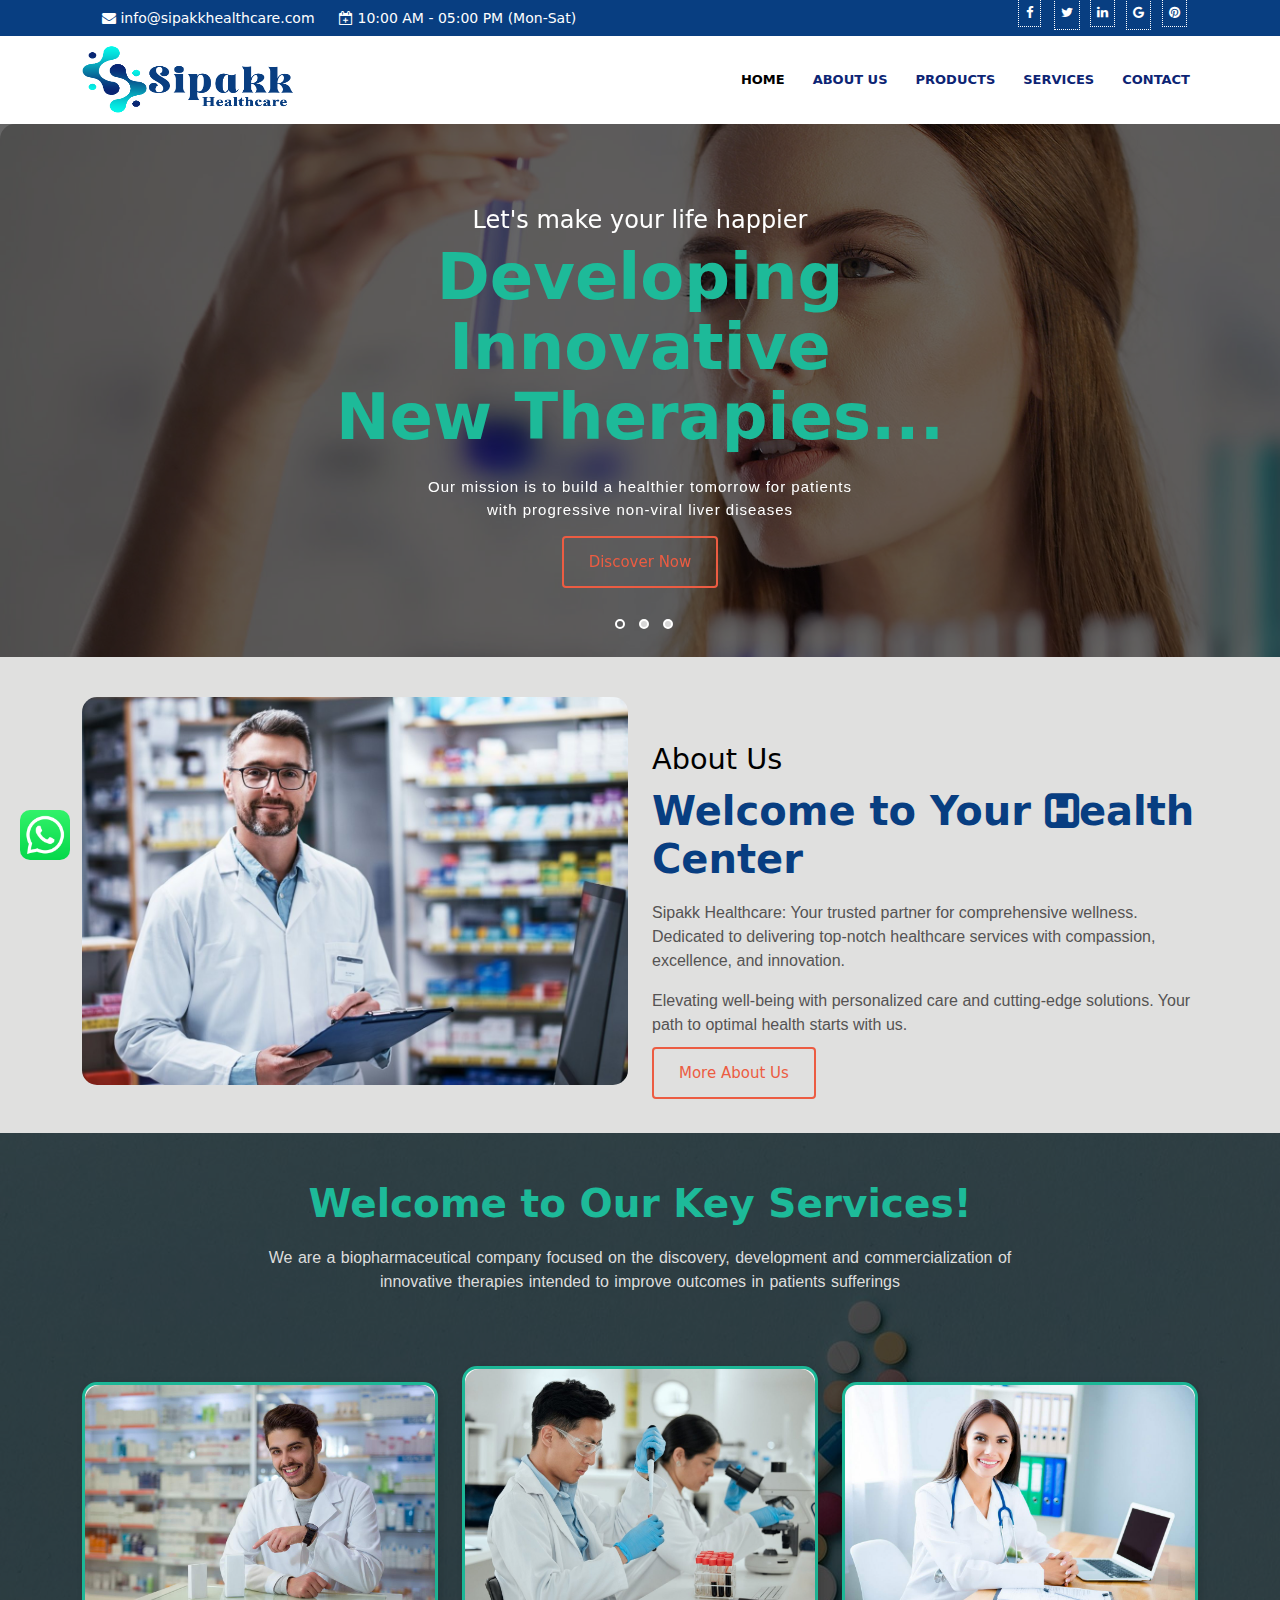
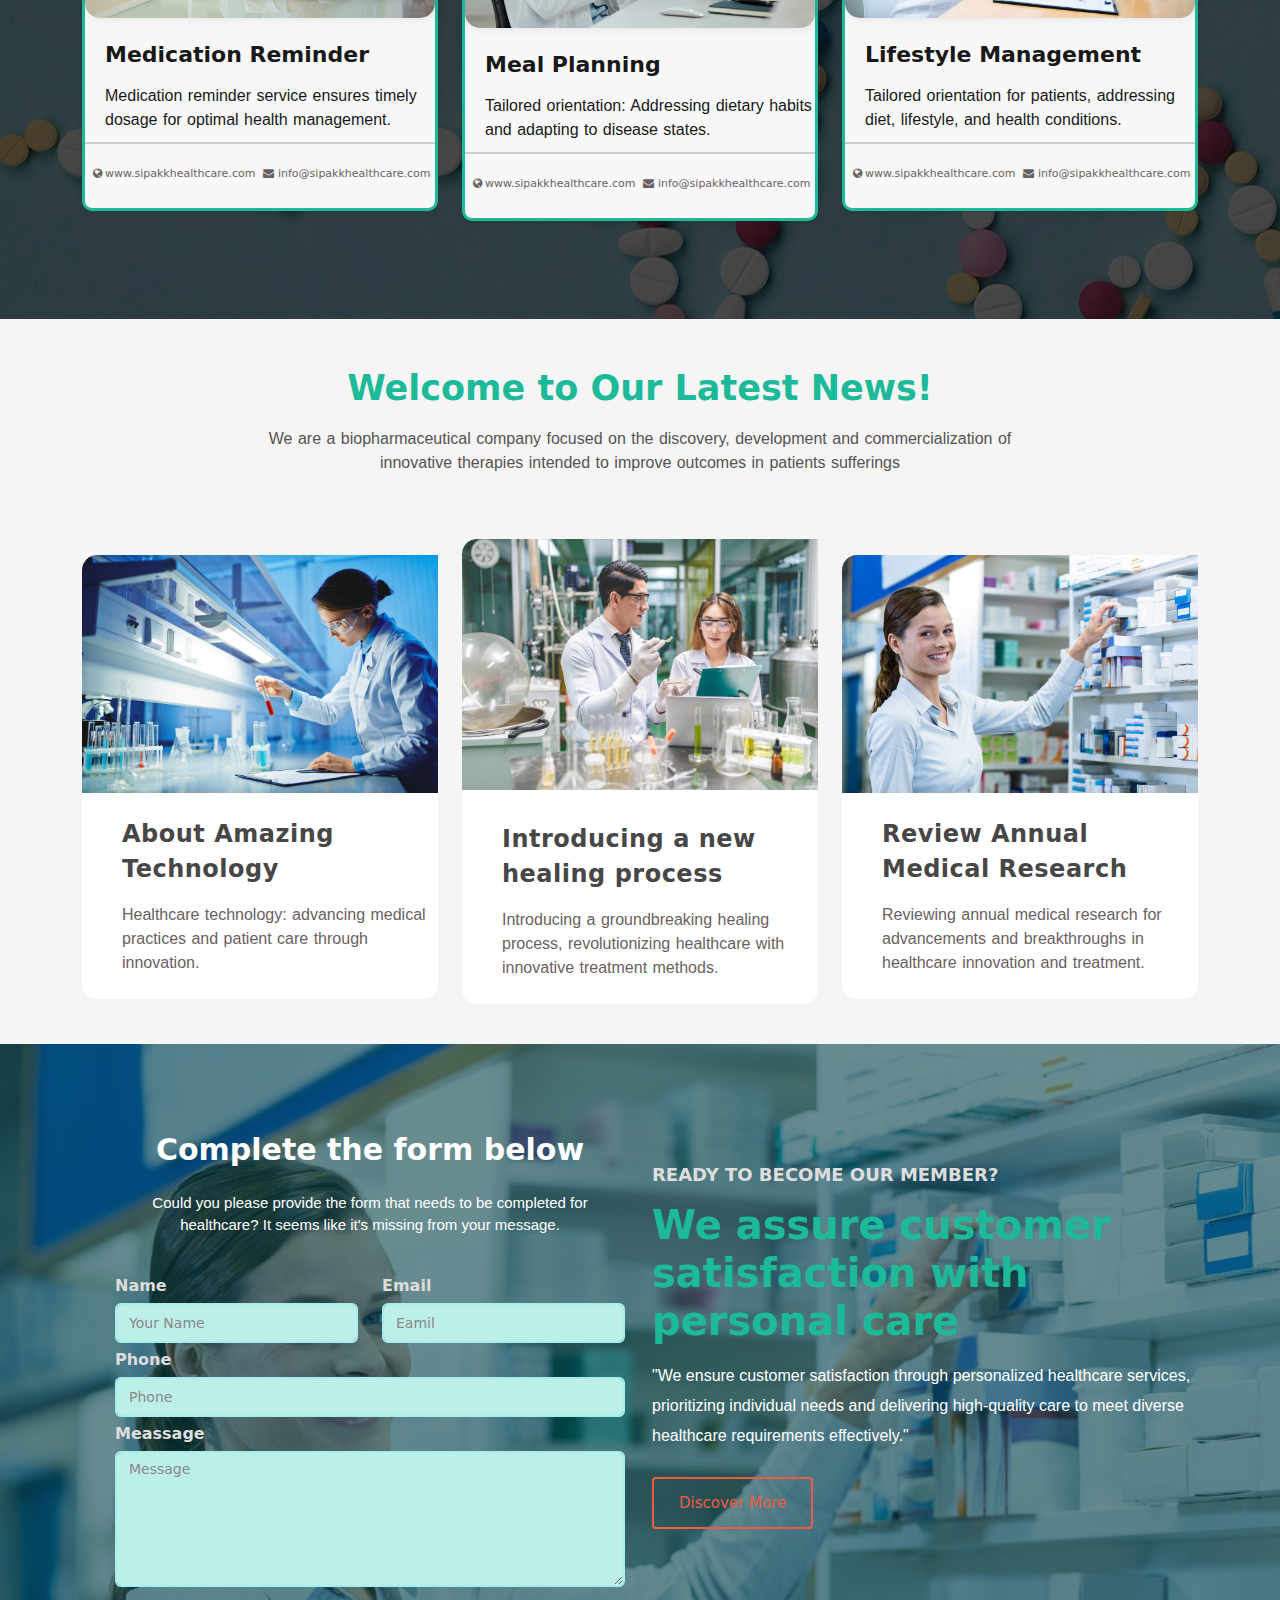
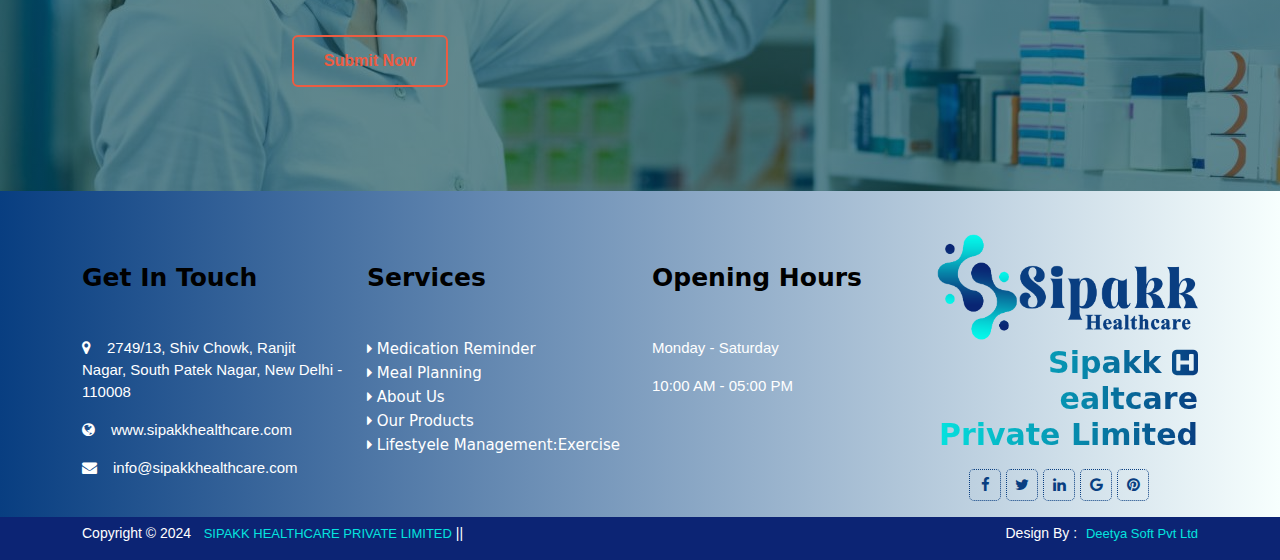
<file: Sipak-Healthcare/index.html>
<!DOCTYPE html>
<html lang="en">

<head>
  <meta charset="UTF-8">
  <meta name="viewport" content="width=device-width, initial-scale=1.0">
  <title>Sipak-Healthcare</title>
  <!--//-- Css start here --// -->
  <link rel="stylesheet" href="css/style.css">
  <link rel="stylesheet" href="css/owl.carousel.min.css">
  <link rel="stylesheet" href="css/owl.theme.default.min.css">
  <link href="https://cdn.jsdelivr.net/npm/bootstrap@5.3.3/dist/css/bootstrap.min.css" rel="stylesheet">
  <script src="https://cdn.jsdelivr.net/npm/bootstrap@5.3.3/dist/js/bootstrap.bundle.min.js"></script>
  <link rel="stylesheet" href="https://cdnjs.cloudflare.com/ajax/libs/font-awesome/4.7.0/css/font-awesome.min.css">
  <link rel="stylesheet" href="css/media-query.css">
  <script src="js/jquery.min.js"></script>
  <script src="js/owl.carousel.js"></script>
</head>

<body>
  <div class="top-band">
    <div class="container">
      <div class="row">
        <div class="col-md-8 col-sm-8 col-6 ">
          <div class="head pt-2">
            <!-- <a href="https://api.whatsapp.com/send/?phone=%2B919728916039&text&type=phone_number&app_absent=03"><i class="fa fa-phone" aria-hidden="true"></i>+91 8146804873</a> -->
            <a href="contact.html"> <i class="fa fa-envelope" aria-hidden="true"></i> info@sipakkhealthcare.com</a>
            <a href="contact.html"> <i class="fa fa-calendar-plus-o" aria-hidden="true"></i> 10:00 AM - 05:00 PM (Mon-Sat)</a>
          </div>
        </div>
        <div class="col-md-4 col-sm-4 col-6">
          <ul class="social_icon">
            <li> <a href="#" style="  padding: 5.5px 7px;"><i class="fa fa-facebook"></i></a></li>
            <li> <a href="#"><i class="fa fa-twitter"></i></a></li>
            <li> <a href="#" style="padding: 5.5px 6px;"><i class="fa fa-linkedin"></i></a></li>
            <li> <a href="#"><i class="fa fa-google"></i></a></li>
            <li> <a href="#" style="padding: 5.5px 6px;"><i class="fa fa-pinterest"></i></a></li>
          </ul>
        </div>
      </div>
    </div>
  </div>

 <div class="nav-bar">
  <div class="container">
    <div class="row">
      <nav class="navbar navbar-expand-lg ">
        <div class="container-fluid">
          <div class="col-md-4" style="float: right;">
            <div class="devite">
              <a class="logo" href="index.html"><img src="image/sipak-logo-1.png" alt=""></a>
              <button class="navbar-toggler" type="button" data-bs-toggle="collapse"
                data-bs-target="#navbarSupportedContent" aria-controls="navbarSupportedContent" aria-expanded="false"
                aria-label="Toggle navigation">
                <span class="navbar-toggler-icon"></span>
              </button>
            </div>
          </div>
          <div class="col-md-8">
            <div class="devite-1" style="float: right;">
              <div class="collapse navbar-collapse" id="navbarSupportedContent">
                <ul class="navbar-nav me-auto mb-2 mb-lg-0">
                  <li class="nav-item">
                    <a class="nav-link active" aria-current="page" href="index.html">Home</a>
                  </li>
                  <li class="nav-item">
                    <a class="nav-link" href="about-us1.html">About Us</a>
                  </li>
                  <li class="nav-item">
                    <a class="nav-link" href="products.html">Products</a>
                  </li>
                  <li class="nav-item">
                    <a class="nav-link" href="services.html">Services</a>
                  </li>
                  <li class="nav-item">
                    <a class="nav-link" href="contact.html">Contact</a>
                  </li>
                </ul>
              </div>
            </div>
          </div>
      </nav>
    </div>
  </div>
 </div>

  <section id="slider">
    <div class="owl-carousel owl-theme owl-loaded">
      <div class="owl-stage-outer">
        <div class="owl-stage">
          <div class="owl-item pt-2 pb-3">
            <div class="slider-row">
              <div class="image">
                <img src="image/slide01.jpg" alt="" class="over">
              </div>
              <div class="overlay">
                <div class="slider-item">
                  <div class="container pt-5 pb-5">
                    <div class="row">
                      <div class="carousal" id="center-text">
                        <div class="col-md-2"></div>
                        <div class="col-md-8">
                          <h5 class="thin"> Let's make your life happier</h5>
                          <h2 class="highlight"> Developing Innovative<br>New Therapies... </h2>
                          <p class="pt-3 mb-4"> Our mission is to build a healthier tomorrow for patients<br> with
                            progressive non-viral liver diseases </p>
                          <a href="">Discover Now</a>
                        </div>
                        <div class="col-md-2"></div>
                      </div>
                    </div>
                  </div>
                </div>
              </div>
            </div>
          </div>
          <div class="owl-item pt-2 pb-3">
            <div class="slider-row">
              <div class="image">
                <img src="image/slide02.jpg" alt="" class="over">
              </div>
              <div class="overlay">
                <div class="slider-item">
                  <div class="container pt-5 pb-5">
                    <div class="row">
                      <div class="carousal" id="center-text">
                        <div class="col-md-2"></div>
                        <div class="col-md-8">
                          <h5 class="thin">Let Your Health Shine Bright</h5>
                          <h2 class="highlight"> New lifestyle... </h2>
                          <p class="pt-3 mb-4"> Health care is the various services for the prevention or <br> treatment of illness and injuries. </p>
                          <a href="">Discover Now</a>
                        </div>
                        <div class="col-md-2"></div>
                      </div>
                    </div>
                  </div>
                </div>
              </div>
            </div>
          </div>
          <div class="owl-item pt-2 pb-3">
            <div class="slider-row">
              <div class="image">
                <img src="image/slide03.jpg" alt="" class="over">
              </div>
              <div class="overlay">
                <div class="slider-item">
                  <div class="container pt-5 pb-5">
                    <div class="row">
                      <div class="carousal" id="center-text">
                        <div class="col-md-2"></div>
                        <div class="col-md-8">
                          <h5 class="thin">Health is the New Wealth</h5>
                          <h2 class="highlight"> Your Health<br> Benefit... </h2>
                          <p class="pt-3 mb-4"> Most people have a pretty good idea of what constitutes a healthy <br>lifestyle, and yet we are all guilty of making the same<br> unwholesome choices.”</p>
                          <a href="">Discover Now</a>
                        </div>
                        <div class="col-md-2"></div>
                      </div>
                    </div>
                  </div>
                </div>
              </div>
            </div>
          </div>
        </div>
      </div>
    </div>
  </section>

  <div class="about-section">
    <div class="container">
      <div class="row">
        <div class="col-md-6 pt-4 pb-5">
          <div class="image pt-3">
            <img src="image/abou-us.jpg" alt="">
          </div>
        </div>
        <div class="col-md-6 pt-5 pb-5">
          <h4>About Us</h4>
          <h2>Welcome to Your <i class="fa fa-h-square"></i>ealth Center</h2>
          <!-- <h6>Our 16 year's old Company </h6> -->
          <p>Sipakk Healthcare: Your trusted partner for comprehensive wellness. Dedicated to delivering top-notch
            healthcare services with compassion, excellence, and innovation.</p>
          <p class="pb-2">Elevating well-being with personalized care and cutting-edge solutions. Your path to optimal
            health starts with us.</p>
          <a href="">More About Us</a>
        </div>
      </div>
    </div>
  </div>

  <div class="our_site">
      <h2 class="pt-5">Welcome to Our Key Services!</h2>
      <p class="pb-5">We are a biopharmaceutical company focused on the discovery, development and commercialization of <br>innovative therapies intended to improve outcomes in patients sufferings</p>
      <div class="container pt-2 pb-5">
        <div class="row">
          <div class="col-md-4 pt-3">
            <div class="inner">
              <div class="image">
                <img src="image/1.jpg" alt="">
              </div>
              <h5 class="pt-4">Medication Reminder</h5>
              <p class="pt-2">Medication reminder service ensures timely dosage for optimal health management.</p>
              <div class="link pb-4">
                <a href="https://sipakkhealthcare.com/"><i class="fa fa-globe" aria-hidden="true"></i> www.sipakkhealthcare.com</a>
                <a href="mailto:info@sipakkhealthcare.com"><i class="fa fa-envelope" aria-hidden="true"></i> info@sipakkhealthcare.com</a>
               </div>
            </div>
          </div>
          <div class="col-md-4">
            <div class="inner">
              <div class="image ">
                <img src="image/3.jpg" alt="">
              </div>
              <h5 class="pt-4">Meal Planning</h5>
              <p class="pt-2">Tailored orientation: Addressing dietary habits and adapting to disease states.</p>
              <div class="link  pb-4">
                <a href="https://sipakkhealthcare.com/"><i class="fa fa-globe" aria-hidden="true"></i> www.sipakkhealthcare.com</a>
                <a href="mailto:info@sipakkhealthcare.com"><i class="fa fa-envelope" aria-hidden="true"></i> info@sipakkhealthcare.com</a>
               </div>
            </div>
          </div>
          <div class="col-md-4 pt-3">
            <div class="inner">
              <div class="image">
                <img src="image/2.jpg" alt="">
              </div>
              <h5 class="pt-4">Lifestyle Management</h5>
              <p class="pt-2">Tailored orientation for patients, addressing diet, lifestyle, and health conditions.</p>
             <div class="link  pb-4">
              <a href="https://sipakkhealthcare.com/"><i class="fa fa-globe" aria-hidden="true"></i> www.sipakkhealthcare.com</a>
              <a href="mailto:info@sipakkhealthcare.com"><i class="fa fa-envelope" aria-hidden="true"></i> info@sipakkhealthcare.com</a>
             </div>
            </div>
          </div>
        </div>
      </div>

  </div>

  <div class="latest">
    <h2 class="pt-5">Welcome to Our Latest News!</h2>
    <p class="pb-5">We are a biopharmaceutical company focused on the discovery, development and commercialization of
      <br>innovative therapies intended to improve outcomes in patients sufferings</p>
    <div class="container">
      <div class="row">
        <div class="col-md-4 pt-3 pb-4">
          <div class="info">
            <div class="image">
              <img src="image/photo1.jpg" alt="">
            </div>
            <h5 class="pt-4">About Amazing Technology</h5>
            <p class="pt-2 pb-4">Healthcare technology: advancing medical practices and patient care through innovation.</p>
            <!-- <div class="mini pb-3">
              <img src="image/01.jpg" alt="">
              <h6>Jeremie Carlson <br><span>CEO / Founder</span></h6>
            </div> -->
          </div>
        </div>
        <div class="col-md-4  pb-4">
          <div class="info">
            <div class="image pb-2">
              <img src="image/medical-scientist-with-cannabis-hemp-research-in-m-968VUUG-1.jpg" alt="">
            </div>
            <h5 class="pt-4">Introducing a new healing process</h5>
            <p class="pt-2 pb-4">Introducing a groundbreaking healing process, revolutionizing healthcare with innovative treatment methods.</p>
            <!-- <div class="mini pb-3">
              <img src="image/02.jpg" alt="">
              <h6>Jeremie Carlson <br><span>CEO / Founder</span></h6>
            </div> -->
          </div>
        </div>
        <div class="col-md-4  pt-3 pb-4">
          <div class="info">
            <div class="image">
              <img src="image/pharmacist-checking-a-medicine-in-pharmacy.jpg" alt="">
            </div>
            <h5 class="pt-4">Review Annual Medical Research</h5>
            <p class="pt-2 pb-4">
              Reviewing annual medical research for advancements and breakthroughs in healthcare innovation and treatment.</p>
            <!-- <div class="mini pb-3">
              <img src="image/03.jpg" alt="">
              <h6>Jeremie Carlson <br><span>CEO / Founder</span></h6>
            </div> -->
          </div>
        </div>
      </div>
    </div>
  </div>

  <!-- <div class="contact">
    <div class="container">
      <div class="row">
        <div class="col-md-6"></div>
        <div class="col-md-6">
           <form action="" id="form-cont" class="contact-form" method="post">
            <di class="row">
              <div class="col-md-6 col-sm-6">
                <label for="Name">Name</label>
                <i class="fa fa-user" aria-hidden="true"></i>
                <input type="text" class="form-control" name="name" id="name" placeholder=" Full Name">
              </div>
              <div class="col-md-6 col-sm-6">
                <label for="Name">Email</label>
                <i class="fa fa-envelope" aria-hidden="true" style=" color: #ec5c42;position: absolute; top: 11%; left:53.5%;"></i>
                <input type="text" class="form-control"name="email" id="email" placeholder="Your Email">
              </div>
              <div class="col-md-6 col-sm-6">
                <label for="Name">Phone Number</label>
                <i class="fa fa-phone-square" aria-hidden="true" style=" color: #ec5c42;  position: absolute; top: 30%; left:1%;"></i>
                <input type="text" class="form-control" name="phone" id="phone" placeholder="Number">
              </div>
              <div class="col-md-6 col-sm-6">
                <label for="Name">Subject</label>
                <i class="fa fa-flag highlight2" aria-hidden="true" style=" color: #ec5c42;position: absolute; top: 30%; left:53.5%;"></i>
                <input type="text" class="form-control" name="subject" id="title" placeholder="Subject">
              </div>
           <div class="col-md-12 col-sm-12">
            <label for="Name">Email</label>
            <i class="fa fa-comments" aria-hidden="true" style=" color: #ec5c42;  position: absolute; top: 50%; left:1%;"></i>
            <textarea class="form-control" rows="4" id="message" name="message" placeholder="Message"></textarea>
          </div>
          <a href="" class="mt-3" id="btn">More About Us</a>
            </div>
           </form>
            
           </div>
        </div>
      </div> -->

  <div class="phone bg">
    <div class="container">
      <div class="row">
        <div class="col-md-6 pt-5 pb-5">
          <div class="info">
            <h2>Complete the form below</h2>
            <p class="pt-3 pb-3">Could you please provide the form that needs to be completed for healthcare? It seems like it's missing from your message.</p>
            <form action="" class="contact-form" method="post">
              <div class="row">
                <div class="col-md-6">
                  <label for="Name">Name</label>
                  <input type="text" class="form-control" name="name" id="name" placeholder="Your Name">
                </div>
                <div class="col-md-6">
                  <label for="Name"> Email</label>
                  <input type="text" class="form-control" name="email" id="email" placeholder="Eamil">
                </div>
                <div class="col-md-12">
                  <label for="Name">Phone</label>
                  <input type="text" class="form-control" name="phone" id="phone" placeholder="Phone">
                </div>
                <!-- <div class="col-md-6">
                  <label for="Name">Subject</label>
                  <input type="text" class="form-control" name="subject" id="subject" placeholder="Subject">
                </div> -->
                <div class="col-md-12 mb-5">
                  <label for="Name">Meassage</label>
                  <textarea class="form-control" rows="5" id="message" name="message" placeholder="Message"></textarea>
                </div>
              </div>
              <p class="text-center">
                <button class="btn btn-large btn-theme margintop10" name="submit" type="submit">Submit Now</button>
              </p>
            </form>
          </div>
        </div>       
        <!-- <div class="col-md-1"></div>-->
        <div class="col-md-6 pt-5 pb-5" >
          <div class="info-about pt-4" >
            <h5 class="pt-5 pb-2">READY TO BECOME OUR MEMBER?</h5>
            <h2 class="pb-2">We assure customer satisfaction with personal care</h2>
            <p class="pb-4">"We ensure customer satisfaction through personalized healthcare services, prioritizing individual needs and delivering high-quality care to meet diverse healthcare requirements effectively."</p>
            <a href=""> Discover More</a>
          </div>
        </div>
      </div>
    </div>
  </div>
  
  <footer>
    <div class="container pt-4">
      <div class="row">
        <div class="col-md-3 pt-5">
          <h5 class="mb-4">Get In Touch</h5>
          <p><i class="fa fa-map-marker me-3"></i>2749/13, Shiv Chowk, Ranjit Nagar, South Patek Nagar, New Delhi - 110008</p>
         <a href="https://sipakkhealthcare.com/"><p><i class="fa fa-globe me-3"></i>www.sipakkhealthcare.com</p></a>
         <a href="mailto:info@sipakkhealthcare.com"><p><i class="fa fa-envelope me-3"></i>info@sipakkhealthcare.com</p></a>
        </div>
        <div class="col-md-3  pt-5">
          <h5 class="mb-4">Services</h5>
          <a href="index.html"><i class="fa fa-caret-right" aria-hidden="true"></i> Medication Reminder</a> <br>
          <a href="index.html"><i class="fa fa-caret-right" aria-hidden="true"></i> Meal Planning</a><br>
          <a href="about-us1.html"><i class="fa fa-caret-right" aria-hidden="true"></i> About Us</a> <br>
          <a href="products.html"><i class="fa fa-caret-right" aria-hidden="true"></i> Our Products</a><br>
          <a href="services.html"><i class="fa fa-caret-right" aria-hidden="true"></i> Lifestyele Management:Exercise</a>
      </div>
              
        <div class="col-md-3 pt-5">
          <h5 class="mb-4">Opening Hours</h5>
          <p>Monday - Saturday</p>
          <p>10:00 AM - 05:00 PM</p>
          <!-- <h4>Social Link</h4>
          <ul>
            <li> <a href=""><i class="fa fa-facebook"></i></a></li>
            <li> <a href=""><i class="fa fa-twitter"></i></a></li>
            <li> <a href=""><i class="fa fa-linkedin"></i></a></li>
            <li> <a href=""><i class="fa fa-google"></i></a></li>
            <li> <a href=""><i class="fa fa-pinterest"></i></a></li>
          </ul> -->
        </div>
        <div class="col-md-3 pt-3">
          <div class="image">
            <img src="image/sipak-logo-1.png" alt="">
            <h6>Sipakk <i class="fa fa-h-square"></i>ealtcare Private Limited</h6>
            <!-- <h4 style="text-align: center;">Social Link</h4> -->
          <ul class="mt-3">
            <li> <a href="https://www.facebook.com/tooplate"><i class="fa fa-facebook"></i></a></li>
            <li> <a href="##"><i class="fa fa-twitter"></i></a></li>
            <li> <a href="#"><i class="fa fa-linkedin"></i></a></li>
            <li> <a href="#"><i class="fa fa-google"></i></a></li>
            <li> <a href="#"><i class="fa fa-pinterest"></i></a></li>
          </ul>
          </div>
        </div>
      </div>
    </div>
  </footer>
  
  <div class="end-footer">
    <div class="container">
      <div class="row">
        <div class="col-md-8">
          <p>Copyright © 2024 <span><a href="#">&nbsp;SIPAKK HEALTHCARE PRIVATE LIMITED</a></span> ||</p>
        </div>
        <div class="col-md-4" style="text-align: right;">
          <p>Design By : <span><a href="#">Deetya Soft Pvt Ltd</a></span></p>
        </div>
      </div>
    </div>
  </div>

  <!-- whatsapp integration start  -->
  <div class="whatsapp-float">
    <a href="https://wa.me/+919728916039  " target="_blank"><img src="image/Whatsapp(logo).png" alt="" whatsapp-float-btn=""></a>
</div>
  <!-- whatsapp integration end  -->
  <script>
    $(document).ready(function () {
      $("#slider .owl-carousel").owlCarousel({
        loop: true,
        items: 1,
        dots: true,
        autoplay: true,
        autoplayTimeout: 4000,

      })

    });
  </script>

  <script src="js/jquery.min.js"></script>
  <script src="js/owl.carousel.js"></script>
</body>

</html>
</file>
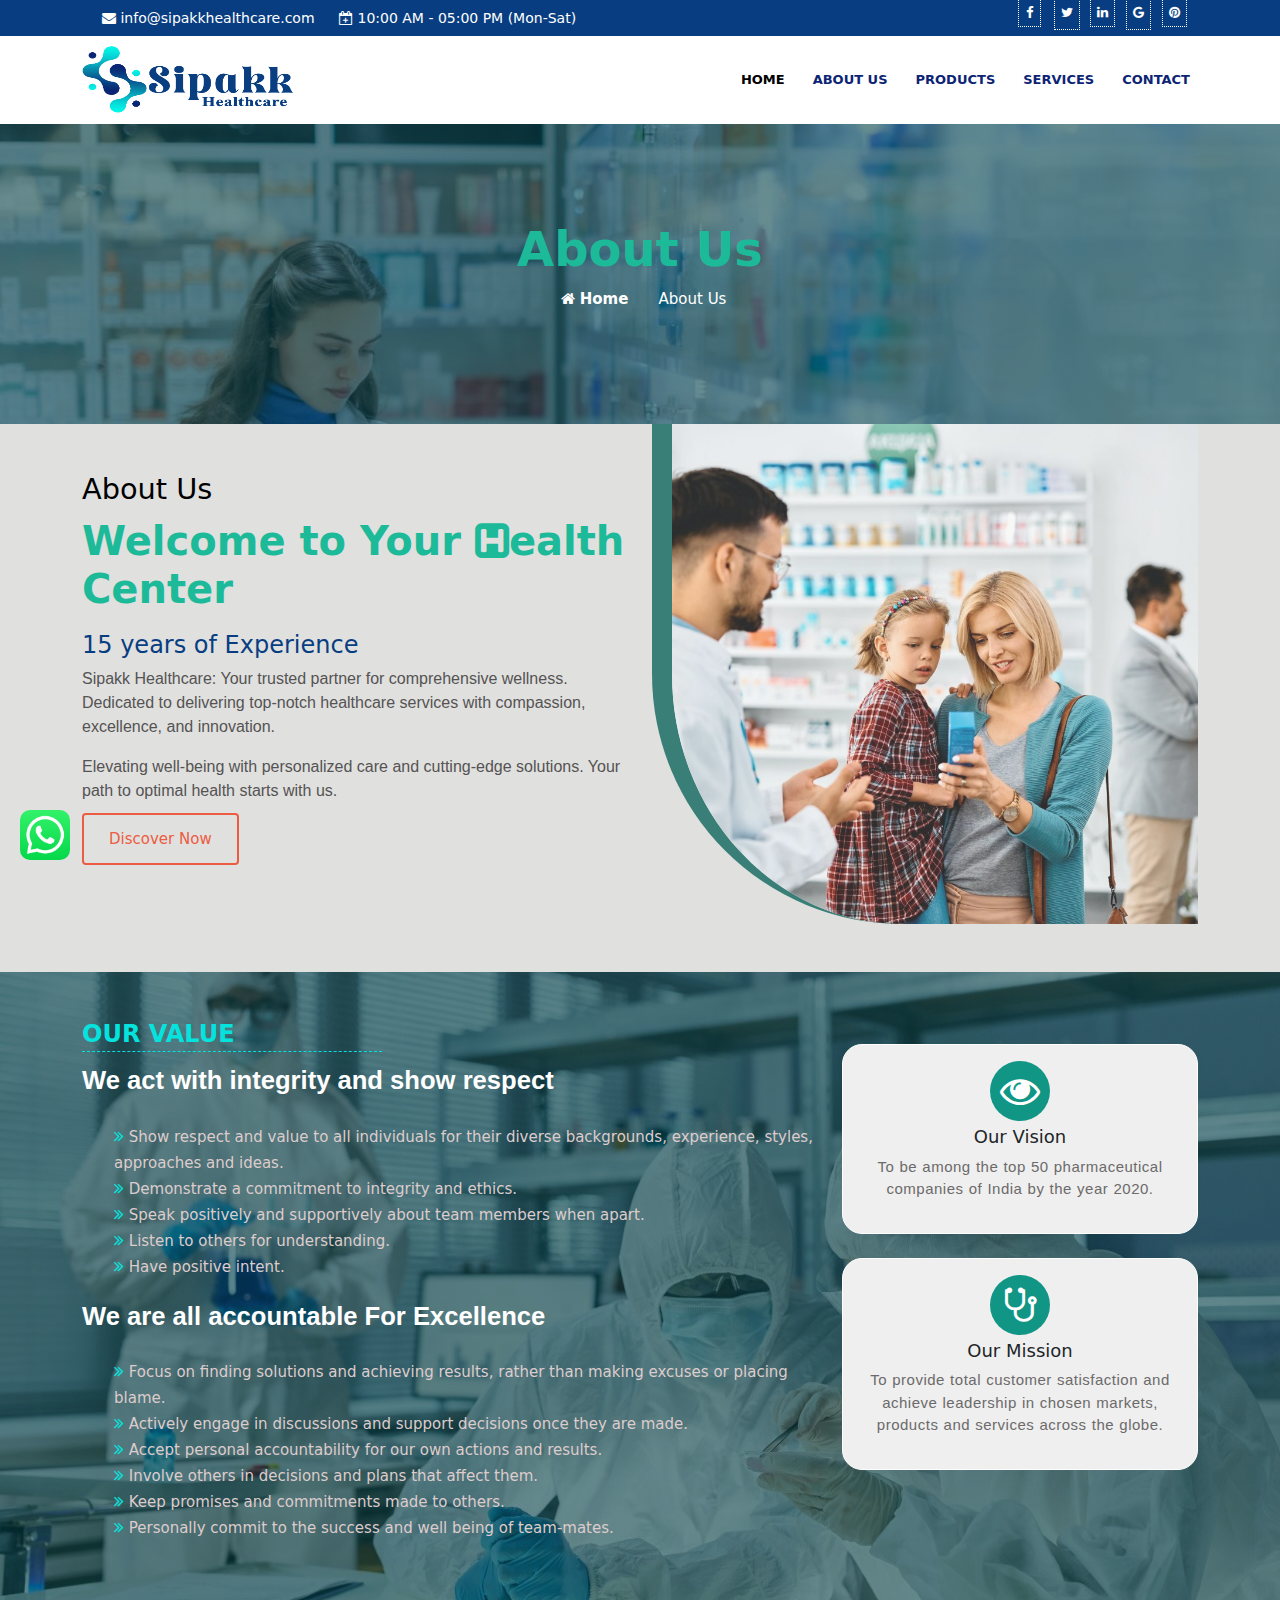
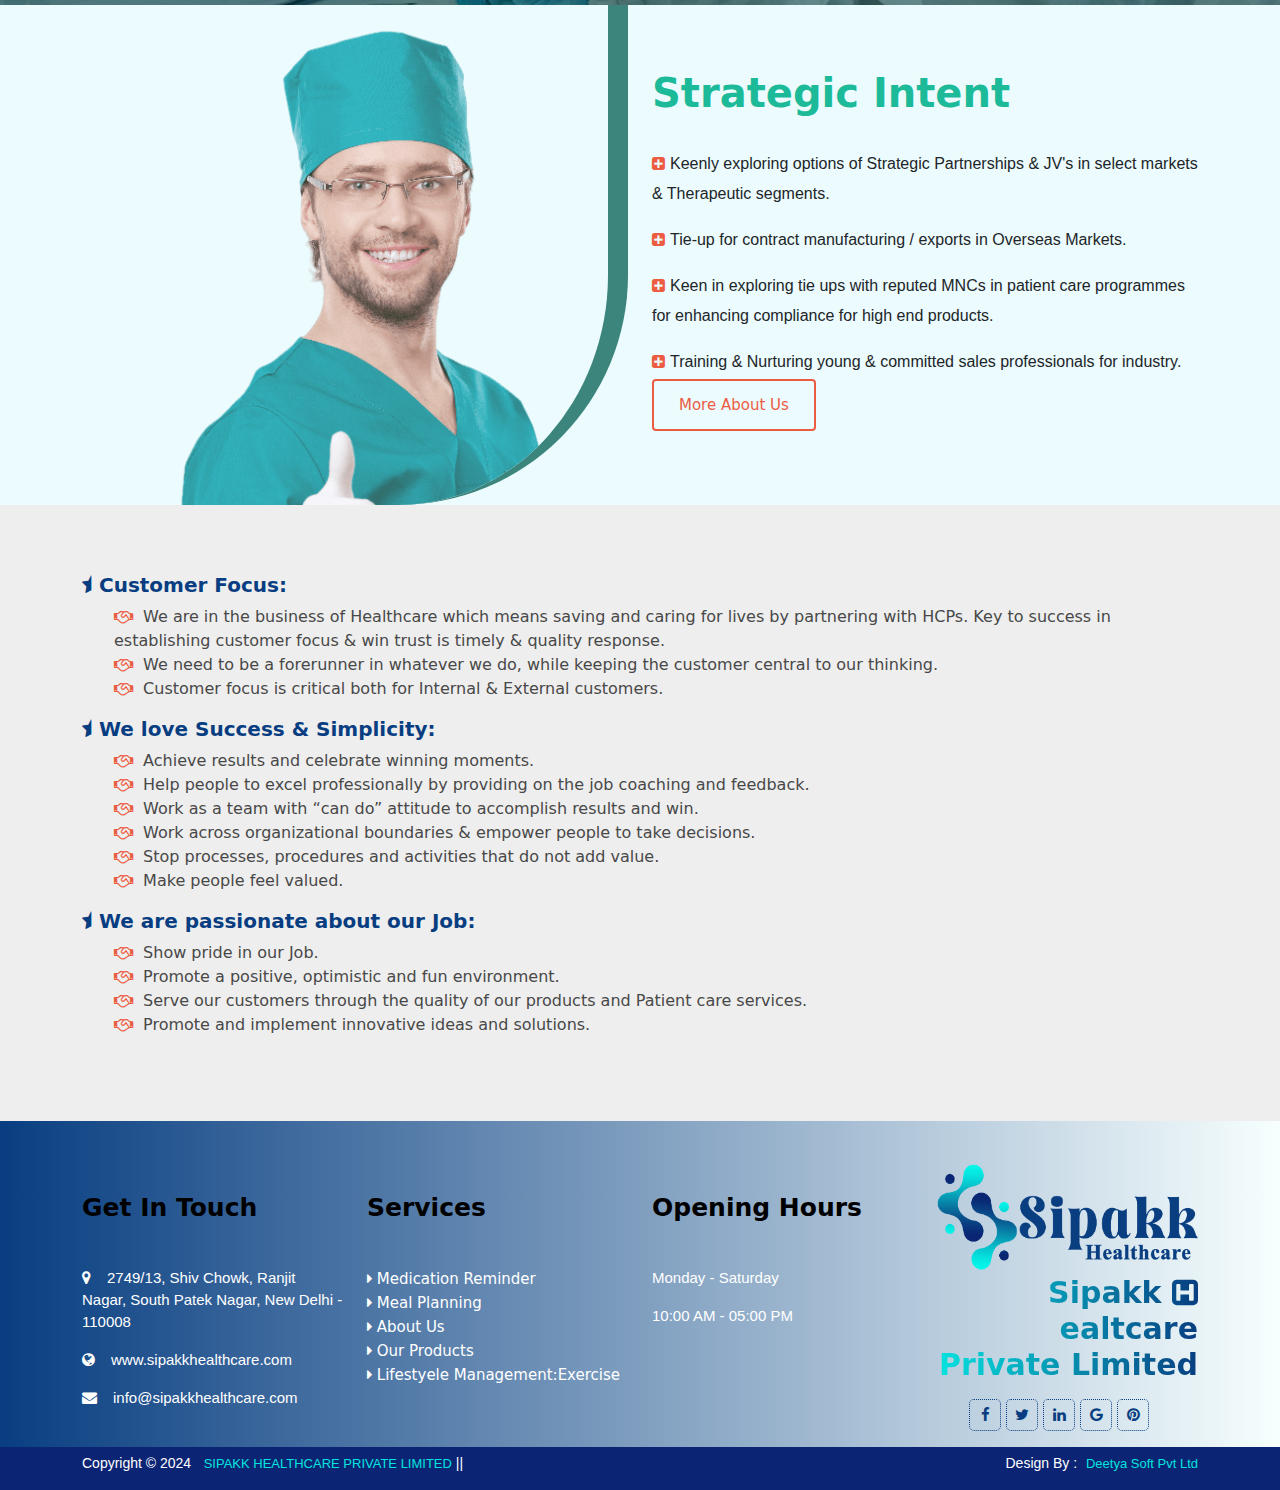
<file: Sipak-Healthcare/about-us.html>
<!DOCTYPE html>
<html lang="en">

<head>
  <meta charset="UTF-8">
  <meta name="viewport" content="width=device-width, initial-scale=1.0">
  <title>Sipak-Healthcare</title>
  <!--//-- Css start here --// -->
  <link rel="stylesheet" href="css/style.css">
  <link rel="stylesheet" href="css/owl.carousel.min.css">
  <link rel="stylesheet" href="css/owl.theme.default.min.css">
  <link href="https://cdn.jsdelivr.net/npm/bootstrap@5.3.3/dist/css/bootstrap.min.css" rel="stylesheet">
  <script src="https://cdn.jsdelivr.net/npm/bootstrap@5.3.3/dist/js/bootstrap.bundle.min.js"></script>
  <link rel="stylesheet" href="https://cdnjs.cloudflare.com/ajax/libs/font-awesome/4.7.0/css/font-awesome.min.css">
  <link rel="stylesheet" href="css/media-query.css">
  <script src="js/jquery.min.js"></script>
  <script src="js/owl.carousel.js"></script>
</head>

<body>
  <div class="top-band">
    <div class="container">
      <div class="row">
        <div class="col-md-8 col-sm-8 col-6 ">
          <div class="head pt-2">
            <!-- <a href="https://api.whatsapp.com/send/?phone=%2B919728916039&text&type=phone_number&app_absent=03"><i class="fa fa-phone" aria-hidden="true"></i>+91 8146804873</a> -->
            <a href="contact.html"> <i class="fa fa-envelope" aria-hidden="true"></i> info@sipakkhealthcare.com</a>
            <a href="contact.html"> <i class="fa fa-calendar-plus-o" aria-hidden="true"></i> 10:00 AM - 05:00 PM (Mon-Sat)</a>
          </div>
        </div>
        <div class="col-md-4 col-sm-4 col-6">
          <ul class="social_icon">
            <li> <a href="#" style="  padding: 5.5px 7px;"><i class="fa fa-facebook"></i></a></li>
            <li> <a href="#"><i class="fa fa-twitter"></i></a></li>
            <li> <a href="#" style="padding: 5.5px 6px;"><i class="fa fa-linkedin"></i></a></li>
            <li> <a href="#"><i class="fa fa-google"></i></a></li>
            <li> <a href="#" style="padding: 5.5px 6px;"><i class="fa fa-pinterest"></i></a></li>
          </ul>
        </div>
      </div>
    </div>
  </div>

 <div class="nav-bar">
  <div class="container">
    <div class="row">
      <nav class="navbar navbar-expand-lg ">
        <div class="container-fluid">
          <div class="col-md-4" style="float: right;">
            <div class="devite">
              <a class="logo" href="index.html"><img src="image/sipak-logo-1.png" alt=""></a>
              <button class="navbar-toggler" type="button" data-bs-toggle="collapse"
                data-bs-target="#navbarSupportedContent" aria-controls="navbarSupportedContent" aria-expanded="false"
                aria-label="Toggle navigation">
                <span class="navbar-toggler-icon"></span>
              </button>
            </div>
          </div>
          <div class="col-md-8">
            <div class="devite-1" style="float: right;">
              <div class="collapse navbar-collapse" id="navbarSupportedContent">
                <ul class="navbar-nav me-auto mb-2 mb-lg-0">
                  <li class="nav-item">
                    <a class="nav-link active" aria-current="page" href="index.html">Home</a>
                  </li>
                  <li class="nav-item">
                    <a class="nav-link" href="about-us1.html">About Us</a>
                  </li>
                  <li class="nav-item">
                    <a class="nav-link" href="products.html">Products</a>
                  </li>
                  <li class="nav-item">
                    <a class="nav-link" href="services.html">Services</a>
                  </li>
                  <li class="nav-item">
                    <a class="nav-link" href="contact.html">Contact</a>
                  </li>
                </ul>
              </div>
            </div>
          </div>
      </nav>
    </div>
  </div>
 </div>


  <div class="about-page">
    <div class="container">
      <div class="row">
        <div class="col-md-12">
          <div class="center">
            <h1>About Us</h1>
            <div class="breadcrumbs">
              <ul>
                <li><a href="index.html" id="bold"><i class="fa fa-home" aria-hidden="true"></i> Home</a></li>
                <li><a href="#">About Us</a></li>
              </ul>
            </div>
          </div>
        </div>
      </div>
    </div>
  </div>

  <div class="about-text">
    <div class="container">
      <div class="row">
        <div class="col-md-6 pt-5 pb-5">
          <h4>About Us</h4>
          <h2>Welcome to Your <i class="fa fa-h-square"></i>ealth Center</h2>
          <h3>15 years of Experience</h3>
          <p>Sipakk Healthcare: Your trusted partner for comprehensive wellness. Dedicated to delivering top-notch
            healthcare services with compassion, excellence, and innovation.</p>
          <p class="pb-2">Elevating well-being with personalized care and cutting-edge solutions. Your path to optimal
            health starts with us.</p>
          <a href="">Discover Now</a>
        </div>
        <div class="col-md-6 pb-5">
          <div class="image">
            <img src="image/happy-mother-with-daughter-buying-in-a-pharmacy-.jpg" alt="">
          </div>
        </div>
      </div>
    </div>
  </div>

  <div class="value pt-5 pb-5">
    <div class="container">
      <div class="row">
        <div class="col-md-8">
          <h5>OUR VALUE</h5>
          <h2>We act with integrity and show respect</h2>
          <ul>
            <li><i class="fa fa-angle-double-right" aria-hidden="true"></i> Show respect and value to all individuals
              for their diverse backgrounds, experience, styles, approaches and ideas.</li>
            <li><i class="fa fa-angle-double-right" aria-hidden="true"></i> Demonstrate a commitment to integrity and
              ethics.</li>
            <li><i class="fa fa-angle-double-right" aria-hidden="true"></i> Speak positively and supportively about team
              members when apart.</li>
            <li><i class="fa fa-angle-double-right" aria-hidden="true"></i> Listen to others for understanding.</li>
            <li><i class="fa fa-angle-double-right" aria-hidden="true"></i> Have positive intent.</li>
          </ul>

          <h2>We are all accountable For Excellence</h2>
          <ul>
            <li><i class="fa fa-angle-double-right" aria-hidden="true"></i> Focus on finding solutions and achieving
              results, rather than making excuses or placing blame.</li>
            <li><i class="fa fa-angle-double-right" aria-hidden="true"></i> Actively engage in discussions and support
              decisions once they are made.</li>
            <li><i class="fa fa-angle-double-right" aria-hidden="true"></i> Accept personal accountability for our own
              actions and results.</li>
            <li><i class="fa fa-angle-double-right" aria-hidden="true"></i> Involve others in decisions and plans that
              affect them.</li>
            <li><i class="fa fa-angle-double-right" aria-hidden="true"></i> Keep promises and commitments made to
              others.</li>
            <li><i class="fa fa-angle-double-right" aria-hidden="true"></i> Personally commit to the success and well
              being of team-mates.</li>
          </ul>
        </div>
        <div class="col-md-4 pt-4 pb-4">
          <div class="info mb-4 pt-3 pb-3">
            <div class="icon">
              <i class="fa fa-eye" aria-hidden="true"></i>
            </div>
            <h4>Our Vision</h4>
            <p>To be among the top 50 pharmaceutical companies of India by the year 2020.</p>
          </div>
          <div class="info  pt-3 pb-3">
            <div class="icon">
              <i class="fa fa-stethoscope" aria-hidden="true"></i>
            </div>
            <h4>Our Mission</h4>
            <p>To provide total customer satisfaction and achieve leadership in chosen markets, products and services
              across the globe.</p>
          </div>
        </div>
      </div>
    </div>
  </div>

  <div class="intent">
    <div class="container">
      <div class="row">
        <div class="col-md-6">
          <div class="image">
            <img src="image/image-doctor-10.png" alt="">
          </div>
        </div>
        <div class="col-md-6 pt-5 pb-4">
          <h1 class="pb-4 pt-3">Strategic Intent</h1>
          <p> <i class="fa fa-plus-square" aria-hidden="true"></i>Keenly exploring options of Strategic Partnerships &
            JV's in select markets & Therapeutic segments.</p>
          <p><i class="fa fa-plus-square" aria-hidden="true"></i>Tie-up for contract manufacturing / exports in Overseas
            Markets.</p>
          <p><i class="fa fa-plus-square" aria-hidden="true"></i>Keen in exploring tie ups with reputed MNCs in patient
            care programmes for enhancing compliance for high end products.</p>
          <p><i class="fa fa-plus-square" aria-hidden="true"></i>Training & Nurturing young & committed sales
            professionals for industry.</p>
          <a href="">More About Us</a>
        </div>
      </div>
    </div>
  </div>
  <div class="about-1">
    <div class="container pt-5 pb-5">
      <div class="row">
        <div class="col-md-12">
          <h1><i class="fa fa-star-half" aria-hidden="true"></i> Customer Focus:</h1>
          <ul>
            <li><i class="fa fa-handshake-o" aria-hidden="true"></i> We are in the business of Healthcare which means
              saving and caring for lives by partnering with HCPs.
              Key to success in establishing customer focus & win trust is timely & quality response.</li>
            <li><i class="fa fa-handshake-o" aria-hidden="true"></i> We need to be a forerunner in whatever we do, while
              keeping the customer central to our thinking.</li>
            <li><i class="fa fa-handshake-o" aria-hidden="true"></i> Customer focus is critical both for Internal &
              External customers.</li>
          </ul>

          <h1><i class="fa fa-star-half" aria-hidden="true"></i> We love Success & Simplicity:</h1>
          <ul>
            <li><i class="fa fa-handshake-o" aria-hidden="true"></i> Achieve results and celebrate winning moments.</li>
            <li><i class="fa fa-handshake-o" aria-hidden="true"></i> Help people to excel professionally by providing on
              the job coaching and feedback.</li>
            <li><i class="fa fa-handshake-o" aria-hidden="true"></i> Work as a team with “can do” attitude to accomplish
              results and win.</li>
            <li><i class="fa fa-handshake-o" aria-hidden="true"></i> Work across organizational boundaries & empower
              people to take decisions.</li>
            <li><i class="fa fa-handshake-o" aria-hidden="true"></i> Stop processes, procedures and activities that do
              not add value.</li>
            <li><i class="fa fa-handshake-o" aria-hidden="true"></i> Make people feel valued.</li>
          </ul>

          <h1><i class="fa fa-star-half" aria-hidden="true"></i> We are passionate about our Job:</h1>
          <ul>
            <li><i class="fa fa-handshake-o" aria-hidden="true"></i> Show pride in our Job.</li>
            <li><i class="fa fa-handshake-o" aria-hidden="true"></i> Promote a positive, optimistic and fun environment.
            </li>
            <li><i class="fa fa-handshake-o" aria-hidden="true"></i> Serve our customers through the quality of our
              products and Patient care services.</li>
            <li><i class="fa fa-handshake-o" aria-hidden="true"></i> Promote and implement innovative ideas and
              solutions.</li>
          </ul>
        </div>
      </div>
    </div>
  </div>

  <footer>
    <div class="container pt-4">
      <div class="row">
        <div class="col-md-3 pt-5">
          <h5 class="mb-4">Get In Touch</h5>
          <p><i class="fa fa-map-marker me-3"></i>2749/13, Shiv Chowk, Ranjit Nagar, South Patek Nagar, New Delhi - 110008</p>
         <a href="https://sipakkhealthcare.com/"><p><i class="fa fa-globe me-3"></i>www.sipakkhealthcare.com</p></a>
         <a href="mailto:info@sipakkhealthcare.com"><p><i class="fa fa-envelope me-3"></i>info@sipakkhealthcare.com</p></a>
        </div>
        <div class="col-md-3  pt-5">
          <h5 class="mb-4">Services</h5>
          <a href="index.html"><i class="fa fa-caret-right" aria-hidden="true"></i> Medication Reminder</a> <br>
          <a href="index.html"><i class="fa fa-caret-right" aria-hidden="true"></i> Meal Planning</a><br>
          <a href="about-us1.html"><i class="fa fa-caret-right" aria-hidden="true"></i> About Us</a> <br>
          <a href="products.html"><i class="fa fa-caret-right" aria-hidden="true"></i> Our Products</a><br>
          <a href="services.html"><i class="fa fa-caret-right" aria-hidden="true"></i> Lifestyele Management:Exercise</a>
      </div>
              
        <div class="col-md-3 pt-5">
          <h5 class="mb-4">Opening Hours</h5>
          <p>Monday - Saturday</p>
          <p>10:00 AM - 05:00 PM</p>
          <!-- <h4>Social Link</h4>
          <ul>
            <li> <a href=""><i class="fa fa-facebook"></i></a></li>
            <li> <a href=""><i class="fa fa-twitter"></i></a></li>
            <li> <a href=""><i class="fa fa-linkedin"></i></a></li>
            <li> <a href=""><i class="fa fa-google"></i></a></li>
            <li> <a href=""><i class="fa fa-pinterest"></i></a></li>
          </ul> -->
        </div>
        <div class="col-md-3 pt-3">
          <div class="image">
            <img src="image/sipak-logo-1.png" alt="">
            <h6>Sipakk <i class="fa fa-h-square"></i>ealtcare Private Limited</h6>
            <!-- <h4 style="text-align: center;">Social Link</h4> -->
          <ul class="mt-3">
            <li> <a href="https://www.facebook.com/tooplate"><i class="fa fa-facebook"></i></a></li>
            <li> <a href="##"><i class="fa fa-twitter"></i></a></li>
            <li> <a href="#"><i class="fa fa-linkedin"></i></a></li>
            <li> <a href="#"><i class="fa fa-google"></i></a></li>
            <li> <a href="#"><i class="fa fa-pinterest"></i></a></li>
          </ul>
          </div>
        </div>
      </div>
    </div>
  </footer>
  
  <div class="end-footer">
    <div class="container">
      <div class="row">
        <div class="col-md-8">
          <p>Copyright © 2024 <span><a href="#">&nbsp;SIPAKK HEALTHCARE PRIVATE LIMITED</a></span> ||</p>
        </div>
        <div class="col-md-4" style="text-align: right;">
          <p>Design By : <span><a href="#">Deetya Soft Pvt Ltd</a></span></p>
        </div>
      </div>
    </div>
  </div>
    <!-- whatsapp integration start  -->
    <div class="whatsapp-float">
      <a href="https://wa.me/+919728916039  " target="_blank"><img src="image/Whatsapp(logo).png" alt="" whatsapp-float-btn=""></a>
  </div>
    <!-- whatsapp integration end  -->
  <script>
    $(document).ready(function () {
      $("#slider .owl-carousel").owlCarousel({
        loop: true,
        items: 1,
        dots: true,
        autoplay: true,
        autoplayTimeout: 4000,

      })

    });
  </script>

  <script src="js/jquery.min.js"></script>
  <script src="js/owl.carousel.js"></script>
</body>

</html>
</file>
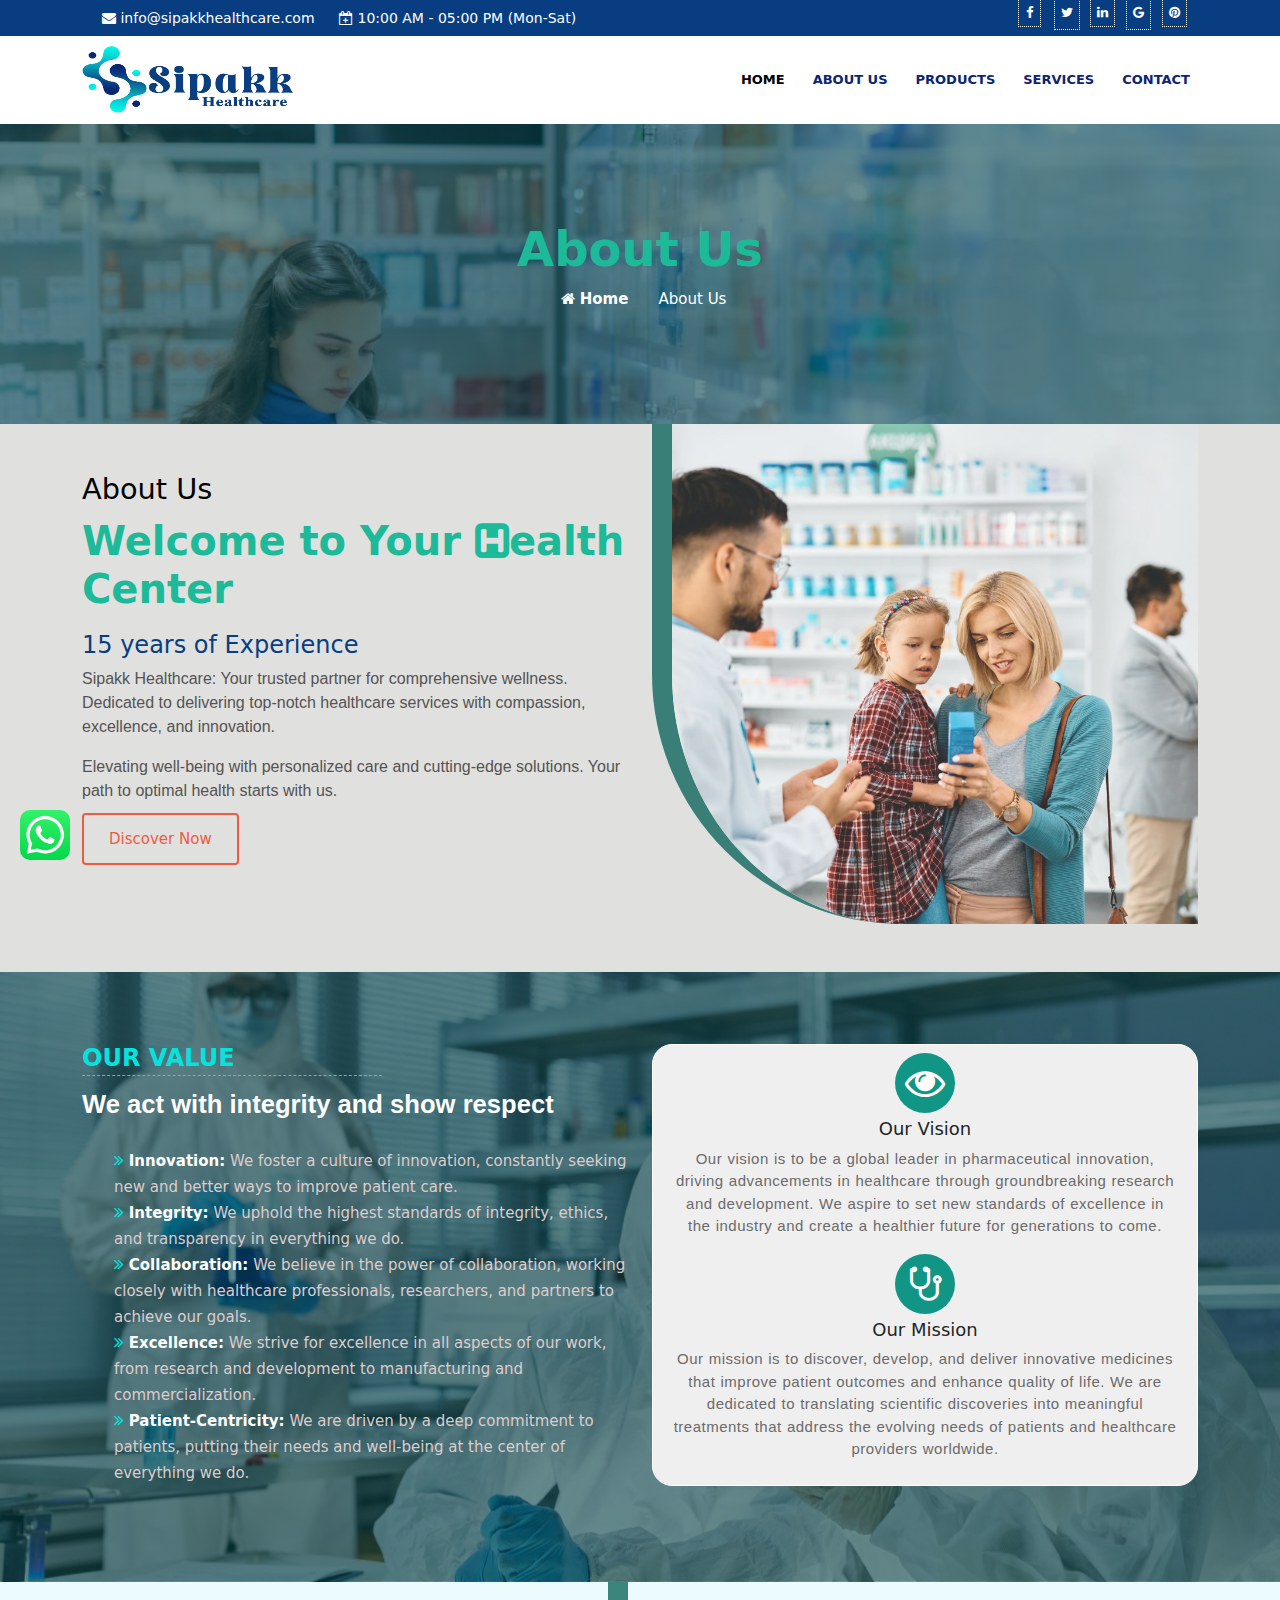
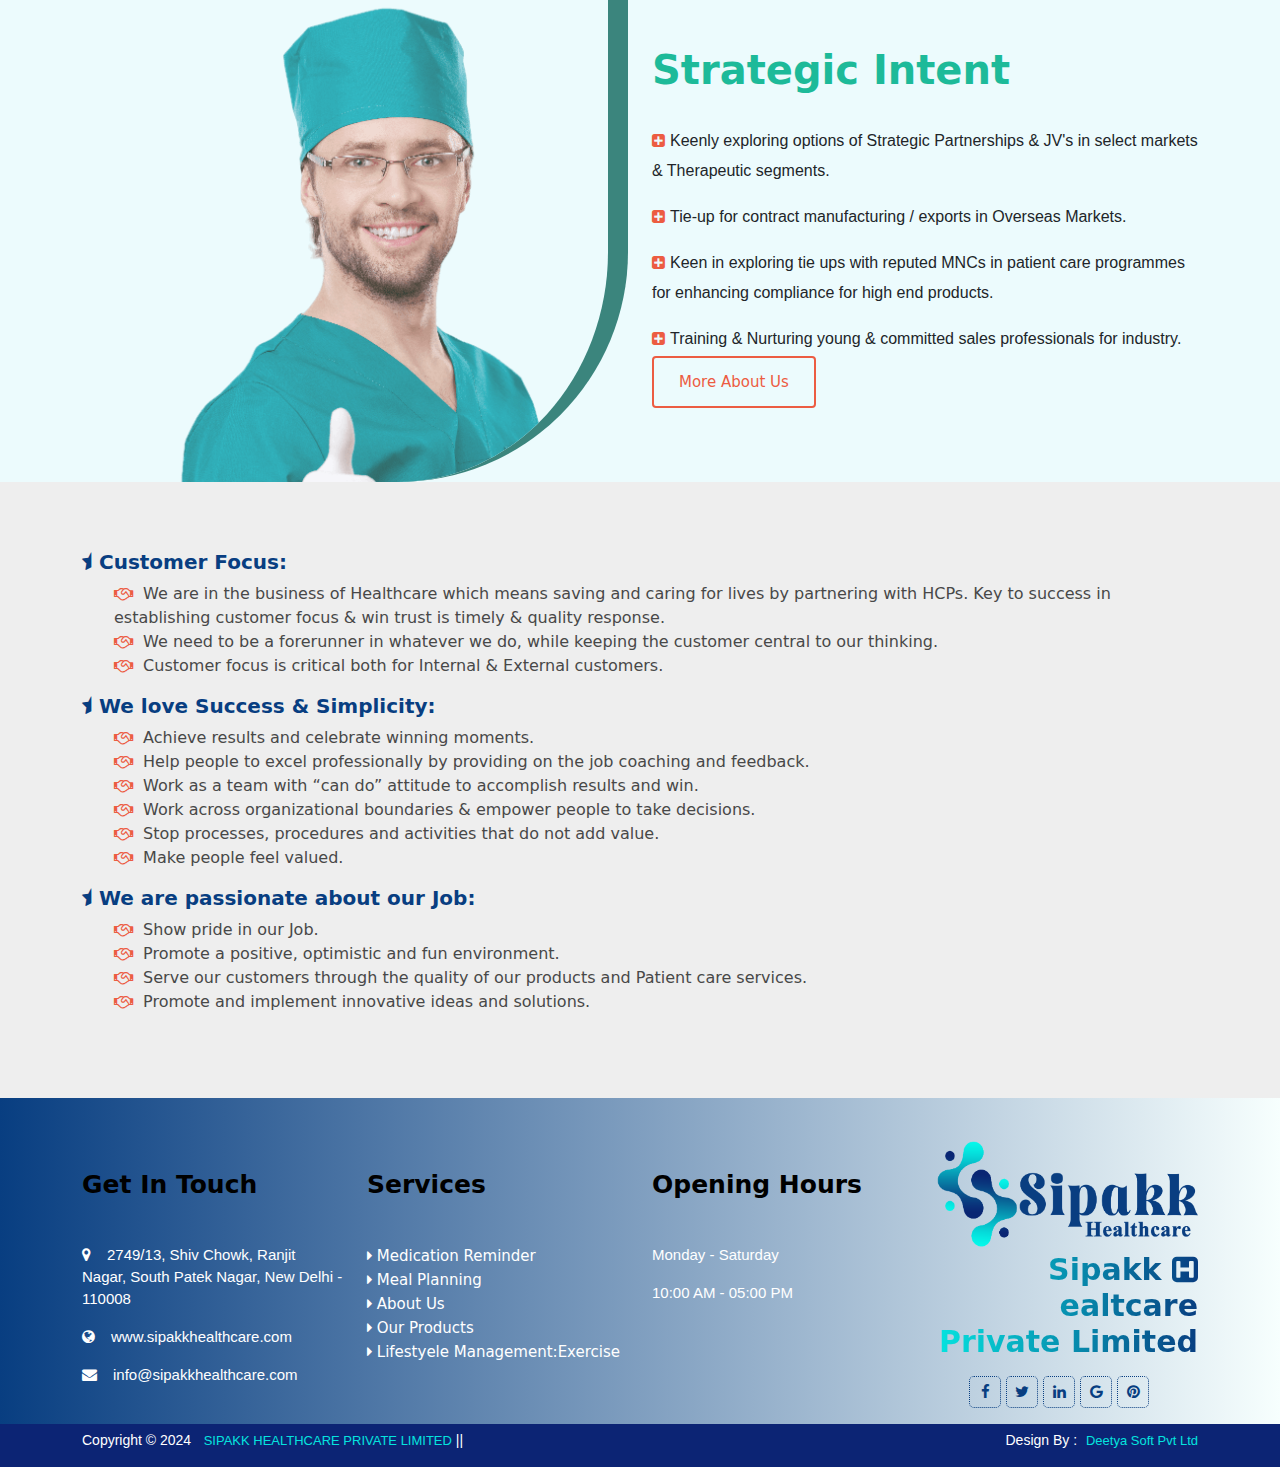
<file: Sipak-Healthcare/about-us1.html>
<!DOCTYPE html>
<html lang="en">

<head>
  <meta charset="UTF-8">
  <meta name="viewport" content="width=device-width, initial-scale=1.0">
  <title>Sipak-Healthcare</title>
  <!--//-- Css start here --// -->
  <link rel="stylesheet" href="css/style.css">
  <link rel="stylesheet" href="css/owl.carousel.min.css">
  <link rel="stylesheet" href="css/owl.theme.default.min.css">
  <link href="https://cdn.jsdelivr.net/npm/bootstrap@5.3.3/dist/css/bootstrap.min.css" rel="stylesheet">
  <script src="https://cdn.jsdelivr.net/npm/bootstrap@5.3.3/dist/js/bootstrap.bundle.min.js"></script>
  <link rel="stylesheet" href="https://cdnjs.cloudflare.com/ajax/libs/font-awesome/4.7.0/css/font-awesome.min.css">
  <link rel="stylesheet" href="css/media-query.css">
  <script src="js/jquery.min.js"></script>
  <script src="js/owl.carousel.js"></script>
</head>

<body>
  <div class="top-band">
    <div class="container">
      <div class="row">
        <div class="col-md-8 col-sm-8 col-6 ">
          <div class="head pt-2">
            <!-- <a href="https://api.whatsapp.com/send/?phone=%2B919728916039&text&type=phone_number&app_absent=03"><i class="fa fa-phone" aria-hidden="true"></i>+91 8146804873</a> -->
            <a href="contact.html"> <i class="fa fa-envelope" aria-hidden="true"></i> info@sipakkhealthcare.com</a>
            <a href="contact.html"> <i class="fa fa-calendar-plus-o" aria-hidden="true"></i> 10:00 AM - 05:00 PM (Mon-Sat)</a>
          </div>
        </div>
        <div class="col-md-4 col-sm-4 col-6">
          <ul class="social_icon">
            <li> <a href="#" style="  padding: 5.5px 7px;"><i class="fa fa-facebook"></i></a></li>
            <li> <a href="#"><i class="fa fa-twitter"></i></a></li>
            <li> <a href="#" style="padding: 5.5px 6px;"><i class="fa fa-linkedin"></i></a></li>
            <li> <a href="#"><i class="fa fa-google"></i></a></li>
            <li> <a href="#" style="padding: 5.5px 6px;"><i class="fa fa-pinterest"></i></a></li>
          </ul>
        </div>
      </div>
    </div>
  </div>

 <div class="nav-bar">
  <div class="container">
    <div class="row">
      <nav class="navbar navbar-expand-lg ">
        <div class="container-fluid">
          <div class="col-md-4" style="float: right;">
            <div class="devite">
              <a class="logo" href="index.html"><img src="image/sipak-logo-1.png" alt=""></a>
              <button class="navbar-toggler" type="button" data-bs-toggle="collapse"
                data-bs-target="#navbarSupportedContent" aria-controls="navbarSupportedContent" aria-expanded="false"
                aria-label="Toggle navigation">
                <span class="navbar-toggler-icon"></span>
              </button>
            </div>
          </div>
          <div class="col-md-8">
            <div class="devite-1" style="float: right;">
              <div class="collapse navbar-collapse" id="navbarSupportedContent">
                <ul class="navbar-nav me-auto mb-2 mb-lg-0">
                  <li class="nav-item">
                    <a class="nav-link active" aria-current="page" href="index.html">Home</a>
                  </li>
                  <li class="nav-item">
                    <a class="nav-link" href="about-us1.html">About Us</a>
                  </li>
                  <li class="nav-item">
                    <a class="nav-link" href="products.html">Products</a>
                  </li>
                  <li class="nav-item">
                    <a class="nav-link" href="services.html">Services</a>
                  </li>
                  <li class="nav-item">
                    <a class="nav-link" href="contact.html">Contact</a>
                  </li>
                </ul>
              </div>
            </div>
          </div>
      </nav>
    </div>
  </div>
 </div>


  <div class="about-page">
    <div class="container">
      <div class="row">
        <div class="col-md-12">
          <div class="center">
            <h1>About Us</h1>
            <div class="breadcrumbs">
              <ul>
                <li><a href="index.html" id="bold"><i class="fa fa-home" aria-hidden="true"></i> Home</a></li>
                <li><a href="#">About Us</a></li>
              </ul>
            </div>
          </div>
        </div>
      </div>
    </div>
  </div>

  <div class="about-text">
    <div class="container">
      <div class="row">
        <div class="col-md-6 pt-5 pb-5">
          <h4>About Us</h4>
          <h2>Welcome to Your <i class="fa fa-h-square"></i>ealth Center</h2>
          <h3>15 years of Experience</h3>
          <p>Sipakk Healthcare: Your trusted partner for comprehensive wellness. Dedicated to delivering top-notch
            healthcare services with compassion, excellence, and innovation.</p>
          <p class="pb-2">Elevating well-being with personalized care and cutting-edge solutions. Your path to optimal
            health starts with us.</p>
          <a href="">Discover Now</a>
        </div>
        <div class="col-md-6 pb-5">
          <div class="image">
            <img src="image/happy-mother-with-daughter-buying-in-a-pharmacy-.jpg" alt="">
          </div>
        </div>
      </div>
    </div>
  </div>

  <div class="value pt-5 pb-5">
    <div class="container">
      <div class="row">
        <div class="col-md-6 pt-4 pb-4">
            <h5>OUR VALUE</h5>
            <h2>We act with integrity and show respect</h2>
            <ul>
              <li><i class="fa fa-angle-double-right" aria-hidden="true"></i> <span>Innovation:</span> We foster a culture of innovation, constantly seeking new and better ways to improve patient care.</li>
              <li><i class="fa fa-angle-double-right" aria-hidden="true"></i> <span>Integrity:</span> We uphold the highest standards of integrity, ethics, and transparency in everything we do.</li>
              <li><i class="fa fa-angle-double-right" aria-hidden="true"></i> <span>Collaboration:</span> We believe in the power of collaboration, working closely with healthcare professionals, researchers, and partners to achieve our goals.</li>
              <li><i class="fa fa-angle-double-right" aria-hidden="true"></i> <span>Excellence:</span> We strive for excellence in all aspects of our work, from research and development to manufacturing and commercialization.</li>
              <li><i class="fa fa-angle-double-right" aria-hidden="true"></i> <span>Patient-Centricity:</span> We are driven by a deep commitment to patients, putting their needs and well-being at the center of everything we do.</li>
            </ul>
          </div>
        <div class="col-md-6 pt-4 pb-4">
          <div class="info mb-4 pt-2 pb-2">
            <div class="icon">
              <i class="fa fa-eye" aria-hidden="true"></i>
            </div>
            <h4>Our Vision</h4>
            <p>Our vision is to be a global leader in pharmaceutical innovation, driving advancements in healthcare through groundbreaking research and development. We aspire to set new standards of excellence in the industry and create a healthier future for generations to come.</p>

            <div class="icon">
                <i class="fa fa-stethoscope" aria-hidden="true"></i>
              </div>
              <h4>Our Mission</h4>
              <p>Our mission is to discover, develop, and deliver innovative medicines that improve patient outcomes and enhance quality of life. We are dedicated to translating scientific discoveries into meaningful treatments that address the evolving needs of patients and healthcare providers worldwide.</p>
          </div>

          <!-- <div class="info  pt-3 pb-3">
            <div class="icon">
              <i class="fa fa-stethoscope" aria-hidden="true"></i>
            </div>
            <h4>Our Mission</h4>
            <p>Our mission is to discover, develop, and deliver innovative medicines that improve patient outcomes and enhance quality of life. We are dedicated to translating scientific discoveries into meaningful treatments that address the evolving needs of patients and healthcare providers worldwide.</p>
          </div> -->

        </div>
      </div>
    </div>
  </div>

  <div class="intent">
    <div class="container">
      <div class="row">
        <div class="col-md-6">
          <div class="image">
            <img src="image/image-doctor-10.png" alt="">
          </div>
        </div>
        <div class="col-md-6 pt-5 pb-4">
          <h1 class="pb-4 pt-3">Strategic Intent</h1>
          <p> <i class="fa fa-plus-square" aria-hidden="true"></i>Keenly exploring options of Strategic Partnerships &
            JV's in select markets & Therapeutic segments.</p>
          <p><i class="fa fa-plus-square" aria-hidden="true"></i>Tie-up for contract manufacturing / exports in Overseas
            Markets.</p>
          <p><i class="fa fa-plus-square" aria-hidden="true"></i>Keen in exploring tie ups with reputed MNCs in patient
            care programmes for enhancing compliance for high end products.</p>
          <p><i class="fa fa-plus-square" aria-hidden="true"></i>Training & Nurturing young & committed sales
            professionals for industry.</p>
          <a href="">More About Us</a>
        </div>
      </div>
    </div>
  </div>
  <div class="about-1">
    <div class="container pt-5 pb-5">
      <div class="row">
        <div class="col-md-12">
          <h1><i class="fa fa-star-half" aria-hidden="true"></i> Customer Focus:</h1>
          <ul>
            <li><i class="fa fa-handshake-o" aria-hidden="true"></i> We are in the business of Healthcare which means
              saving and caring for lives by partnering with HCPs.
              Key to success in establishing customer focus & win trust is timely & quality response.</li>
            <li><i class="fa fa-handshake-o" aria-hidden="true"></i> We need to be a forerunner in whatever we do, while
              keeping the customer central to our thinking.</li>
            <li><i class="fa fa-handshake-o" aria-hidden="true"></i> Customer focus is critical both for Internal &
              External customers.</li>
          </ul>

          <h1><i class="fa fa-star-half" aria-hidden="true"></i> We love Success & Simplicity:</h1>
          <ul>
            <li><i class="fa fa-handshake-o" aria-hidden="true"></i> Achieve results and celebrate winning moments.</li>
            <li><i class="fa fa-handshake-o" aria-hidden="true"></i> Help people to excel professionally by providing on
              the job coaching and feedback.</li>
            <li><i class="fa fa-handshake-o" aria-hidden="true"></i> Work as a team with “can do” attitude to accomplish
              results and win.</li>
            <li><i class="fa fa-handshake-o" aria-hidden="true"></i> Work across organizational boundaries & empower
              people to take decisions.</li>
            <li><i class="fa fa-handshake-o" aria-hidden="true"></i> Stop processes, procedures and activities that do
              not add value.</li>
            <li><i class="fa fa-handshake-o" aria-hidden="true"></i> Make people feel valued.</li>
          </ul>

          <h1><i class="fa fa-star-half" aria-hidden="true"></i> We are passionate about our Job:</h1>
          <ul>
            <li><i class="fa fa-handshake-o" aria-hidden="true"></i> Show pride in our Job.</li>
            <li><i class="fa fa-handshake-o" aria-hidden="true"></i> Promote a positive, optimistic and fun environment.
            </li>
            <li><i class="fa fa-handshake-o" aria-hidden="true"></i> Serve our customers through the quality of our
              products and Patient care services.</li>
            <li><i class="fa fa-handshake-o" aria-hidden="true"></i> Promote and implement innovative ideas and
              solutions.</li>
          </ul>
        </div>
      </div>
    </div>
  </div>

  <footer>
    <div class="container pt-4">
      <div class="row">
        <div class="col-md-3 pt-5">
          <h5 class="mb-4">Get In Touch</h5>
          <p><i class="fa fa-map-marker me-3"></i>2749/13, Shiv Chowk, Ranjit Nagar, South Patek Nagar, New Delhi - 110008</p>
         <a href="https://sipakkhealthcare.com/"><p><i class="fa fa-globe me-3"></i>www.sipakkhealthcare.com</p></a>
         <a href="mailto:info@sipakkhealthcare.com"><p><i class="fa fa-envelope me-3"></i>info@sipakkhealthcare.com</p></a>
        </div>
        <div class="col-md-3  pt-5">
          <h5 class="mb-4">Services</h5>
          <a href="index.html"><i class="fa fa-caret-right" aria-hidden="true"></i> Medication Reminder</a> <br>
          <a href="index.html"><i class="fa fa-caret-right" aria-hidden="true"></i> Meal Planning</a><br>
          <a href="about-us1.html"><i class="fa fa-caret-right" aria-hidden="true"></i> About Us</a> <br>
          <a href="products.html"><i class="fa fa-caret-right" aria-hidden="true"></i> Our Products</a><br>
          <a href="services.html"><i class="fa fa-caret-right" aria-hidden="true"></i> Lifestyele Management:Exercise</a>
      </div>
              
        <div class="col-md-3 pt-5">
          <h5 class="mb-4">Opening Hours</h5>
          <p>Monday - Saturday</p>
          <p>10:00 AM - 05:00 PM</p>
          <!-- <h4>Social Link</h4>
          <ul>
            <li> <a href=""><i class="fa fa-facebook"></i></a></li>
            <li> <a href=""><i class="fa fa-twitter"></i></a></li>
            <li> <a href=""><i class="fa fa-linkedin"></i></a></li>
            <li> <a href=""><i class="fa fa-google"></i></a></li>
            <li> <a href=""><i class="fa fa-pinterest"></i></a></li>
          </ul> -->
        </div>
        <div class="col-md-3 pt-3">
          <div class="image">
            <img src="image/sipak-logo-1.png" alt="">
            <h6>Sipakk <i class="fa fa-h-square"></i>ealtcare Private Limited</h6>
            <!-- <h4 style="text-align: center;">Social Link</h4> -->
          <ul class="mt-3">
            <li> <a href="https://www.facebook.com/tooplate"><i class="fa fa-facebook"></i></a></li>
            <li> <a href="##"><i class="fa fa-twitter"></i></a></li>
            <li> <a href="#"><i class="fa fa-linkedin"></i></a></li>
            <li> <a href="#"><i class="fa fa-google"></i></a></li>
            <li> <a href="#"><i class="fa fa-pinterest"></i></a></li>
          </ul>
          </div>
        </div>
      </div>
    </div>
  </footer>
  
  <div class="end-footer">
    <div class="container">
      <div class="row">
        <div class="col-md-8">
          <p>Copyright © 2024 <span><a href="#">&nbsp;SIPAKK HEALTHCARE PRIVATE LIMITED</a></span> ||</p>
        </div>
        <div class="col-md-4" style="text-align: right;">
          <p>Design By : <span><a href="#">Deetya Soft Pvt Ltd</a></span></p>
        </div>
      </div>
    </div>
  </div>
    <!-- whatsapp integration start  -->
    <div class="whatsapp-float">
      <a href="https://wa.me/+919728916039  " target="_blank"><img src="image/Whatsapp(logo).png" alt="" whatsapp-float-btn=""></a>
  </div>
    <!-- whatsapp integration end  -->
  <script>
    $(document).ready(function () {
      $("#slider .owl-carousel").owlCarousel({
        loop: true,
        items: 1,
        dots: true,
        autoplay: true,
        autoplayTimeout: 4000,

      })

    });
  </script>

  <script src="js/jquery.min.js"></script>
  <script src="js/owl.carousel.js"></script>
</body>

</html>
</file>
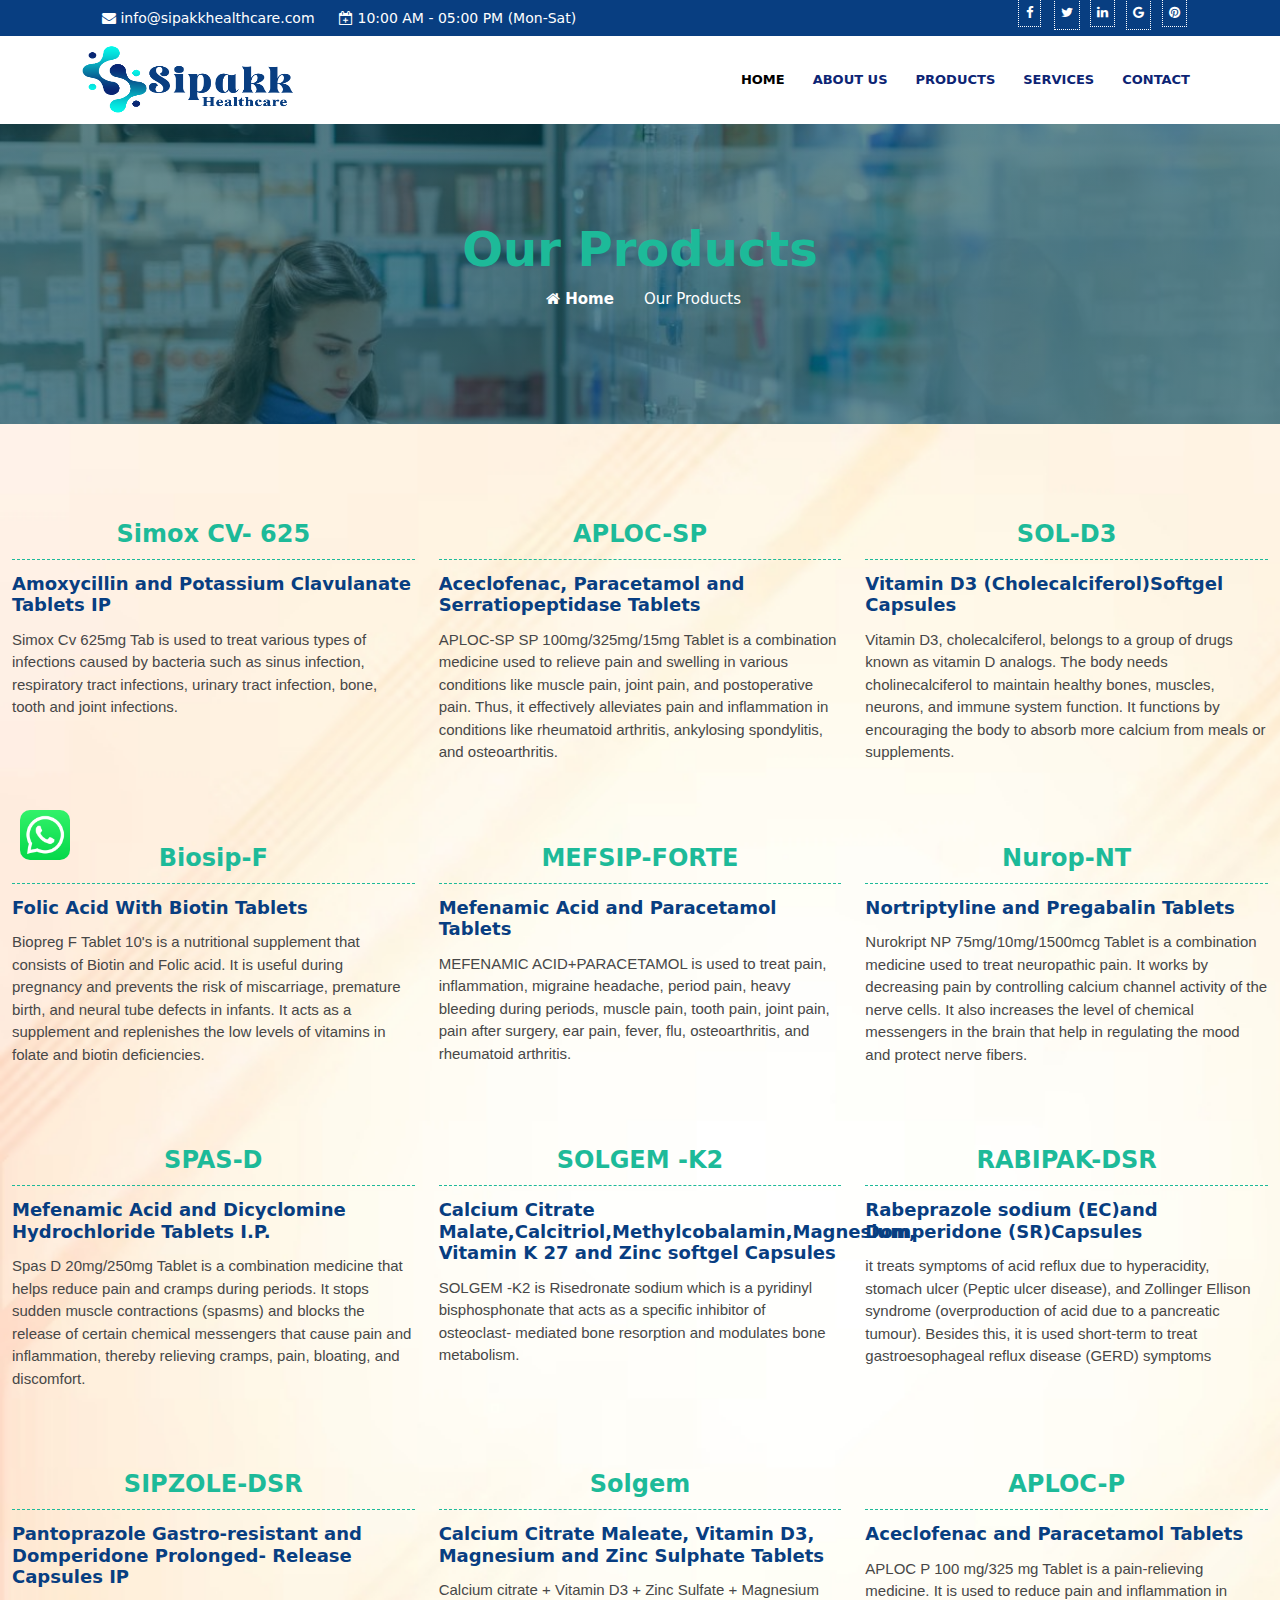
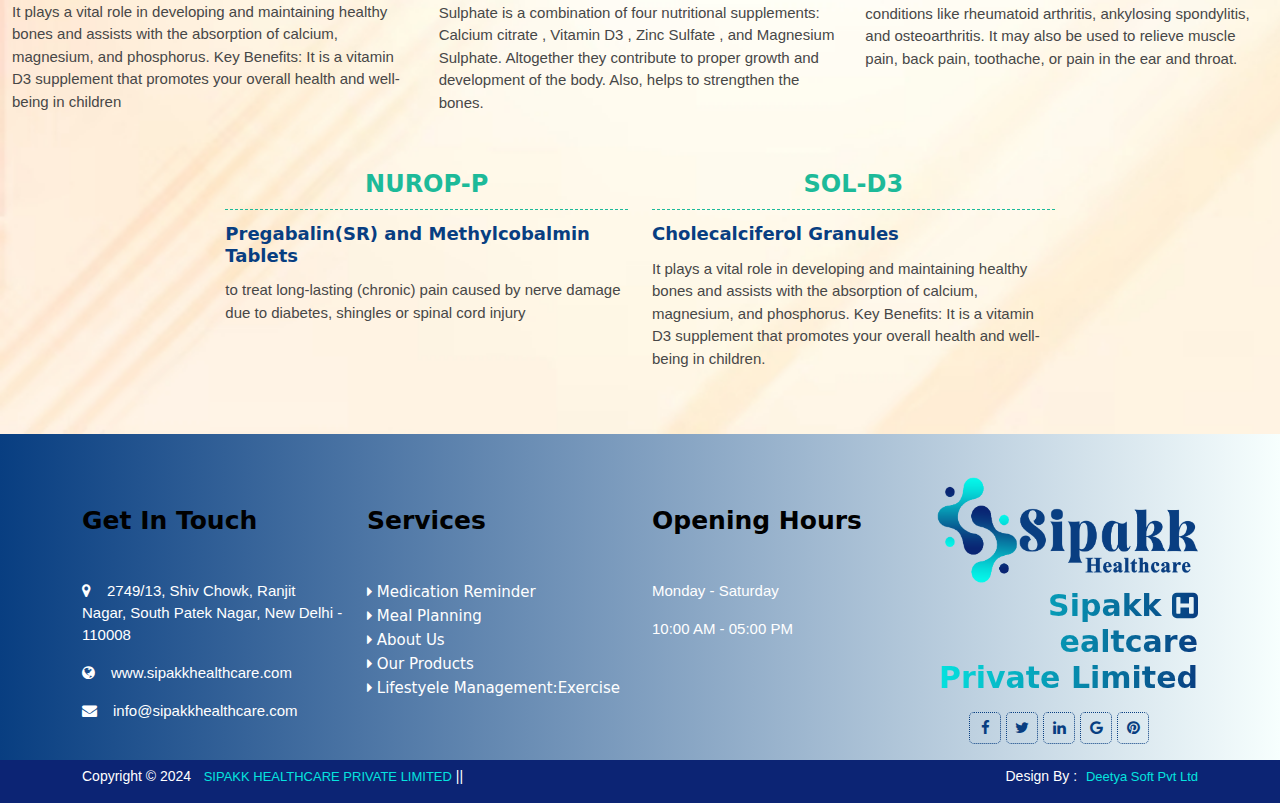
<file: Sipak-Healthcare/products.html>
<!DOCTYPE html>
<html lang="en">

<head>
    <meta charset="UTF-8">
    <meta name="viewport" content="width=device-width, initial-scale=1.0">
    <title>Sipak-Healthcare</title>
    <!--//-- Css start here --// -->
    <link rel="stylesheet" href="css/style.css">
    <link rel="stylesheet" href="css/owl.carousel.min.css">
    <link rel="stylesheet" href="css/owl.theme.default.min.css">
    <link href="https://cdn.jsdelivr.net/npm/bootstrap@5.3.3/dist/css/bootstrap.min.css" rel="stylesheet">
    <script src="https://cdn.jsdelivr.net/npm/bootstrap@5.3.3/dist/js/bootstrap.bundle.min.js"></script>
    <link rel="stylesheet" href="https://cdnjs.cloudflare.com/ajax/libs/font-awesome/4.7.0/css/font-awesome.min.css">
    <link rel="stylesheet" href="css/media-query.css">
    <link hrel="stylesheet" href="https://cdnjs.cloudflare.com/ajax/libs/animate.css/4.1.1/animate.min.css" />
    <script src="js/jquery.min.js"></script>
    <script src="js/owl.carousel.js"></script>
</head>

<body>

    <div class="top-band">
        <div class="container">
          <div class="row">
            <div class="col-md-8 col-sm-8 col-6 ">
              <div class="head pt-2">
                <!-- <a href="https://api.whatsapp.com/send/?phone=%2B919728916039&text&type=phone_number&app_absent=03"><i class="fa fa-phone" aria-hidden="true"></i>+91 8146804873</a> -->
                <a href="contact.html"> <i class="fa fa-envelope" aria-hidden="true"></i> info@sipakkhealthcare.com</a>
                <a href="contact.html"> <i class="fa fa-calendar-plus-o" aria-hidden="true"></i> 10:00 AM - 05:00 PM (Mon-Sat)</a>
              </div>
            </div>
            <div class="col-md-4 col-sm-4 col-6">
              <ul class="social_icon">
                <li> <a href="#" style="  padding: 5.5px 7px;"><i class="fa fa-facebook"></i></a></li>
                <li> <a href="#"><i class="fa fa-twitter"></i></a></li>
                <li> <a href="#" style="padding: 5.5px 6px;"><i class="fa fa-linkedin"></i></a></li>
                <li> <a href="#"><i class="fa fa-google"></i></a></li>
                <li> <a href="#" style="padding: 5.5px 6px;"><i class="fa fa-pinterest"></i></a></li>
              </ul>
            </div>
          </div>
        </div>
      </div>
    
     <div class="nav-bar">
      <div class="container">
        <div class="row">
          <nav class="navbar navbar-expand-lg ">
            <div class="container-fluid">
              <div class="col-md-4" style="float: right;">
                <div class="devite">
                  <a class="logo" href="index.html"><img src="image/sipak-logo-1.png" alt=""></a>
                  <button class="navbar-toggler" type="button" data-bs-toggle="collapse"
                    data-bs-target="#navbarSupportedContent" aria-controls="navbarSupportedContent" aria-expanded="false"
                    aria-label="Toggle navigation">
                    <span class="navbar-toggler-icon"></span>
                  </button>
                </div>
              </div>
              <div class="col-md-8">
                <div class="devite-1" style="float: right;">
                  <div class="collapse navbar-collapse" id="navbarSupportedContent">
                    <ul class="navbar-nav me-auto mb-2 mb-lg-0">
                      <li class="nav-item">
                        <a class="nav-link active" aria-current="page" href="index.html">Home</a>
                      </li>
                      <li class="nav-item">
                        <a class="nav-link" href="about-us1.html">About Us</a>
                      </li>
                      <li class="nav-item">
                        <a class="nav-link" href="products.html">Products</a>
                      </li>
                      <li class="nav-item">
                        <a class="nav-link" href="services.html">Services</a>
                      </li>
                      <li class="nav-item">
                        <a class="nav-link" href="contact.html">Contact</a>
                      </li>
                    </ul>
                  </div>
                </div>
              </div>
          </nav>
        </div>
      </div>
     </div>


    <div class="about-page">
        <div class="container">
            <div class="row">
                <div class="col-md-12">
                    <div class="center">
                        <h1>Our Products</h1>
                        <div class="breadcrumbs">
                            <ul>
                                <li><a href="index.html" id="bold"><i class="fa fa-home" aria-hidden="true"></i>
                                        Home</a></li>
                                <li><a href="#">Our Products</a></li>
                            </ul>
                        </div>
                    </div>
                </div>
            </div>
        </div>
    </div>
    <div class="product pt-5 pb-3">
        <div class="container-fluid pt-4 pb-4">
            <div class="row">
                <div class="col-md-4 pt-3 pb-2">
                    <div class="info">
                        <!-- <div class="image">
                            <img src="image/simox-removebg-preview.png" alt="">
                        </div> -->
                        <h2 class="pt-2">Simox CV- 625</h2>
                        <h6>Amoxycillin and Potassium Clavulanate Tablets IP</h6>
                        <p class="pb-2">Simox Cv 625mg Tab is used to treat various types of infections caused by
                            bacteria such as sinus infection, respiratory tract infections, urinary tract infection,
                            bone, tooth and joint infections.</p>
                    </div>
                </div>
                <div class="col-md-4 pt-3 pb-2">
                    <div class="info">
                        <!-- <div class="image">
                            <img src="image/aploc-removebg-preview-(1).png" alt="">
                        </div> -->
                        <h2 class="pt-2">APLOC-SP</h2>
                        <h6>Aceclofenac, Paracetamol and Serratiopeptidase Tablets</h6>
                        <p class="pb-2">APLOC-SP SP 100mg/325mg/15mg Tablet is a combination medicine used to relieve
                            pain and swelling in various conditions like muscle pain, joint pain, and postoperative
                            pain. Thus, it effectively alleviates pain and inflammation in conditions like rheumatoid
                            arthritis, ankylosing spondylitis, and osteoarthritis.</p>
                    </div>
                </div>
                <div class="col-md-4 pt-3 pb-2">
                    <div class="info">
                        <!-- <div class="image">
                            <img src="image/sol__1_-removebg-preview.png" alt="">
                        </div> -->
                        <h2 class="pt-2">SOL-D3</h2>
                        <h6>Vitamin D3 (Cholecalciferol)Softgel Capsules</h6>
                        <p class="pb-2">Vitamin D3, cholecalciferol, belongs to a group of drugs known as vitamin D
                            analogs. The body needs cholinecalciferol to maintain healthy bones, muscles, neurons, and
                            immune system function. It functions by encouraging the body to absorb more calcium from
                            meals or supplements.</p>
                    </div>
                </div>

                <div class="container pt-4 pb-4">
                    <div class="row">
                        <div class="col-md-4 pt-3 pb-2">
                            <div class="info">
                                <!-- <div class="image">
                                    <img src="image/biosip__1_-removebg-preview.png" alt="">
                                </div> -->
                                <h2 class="pt-2">Biosip-F</h2>
                                <h6>Folic Acid With Biotin Tablets</h6>
                                <p class="pb-2">Biopreg F Tablet 10's is a nutritional supplement that consists of
                                    Biotin and Folic acid. It is useful during pregnancy and prevents the risk of
                                    miscarriage, premature birth, and neural tube defects in infants. It acts as a
                                    supplement and replenishes the low levels of vitamins in folate and biotin
                                    deficiencies.</p>
                            </div>
                        </div>
                        <div class="col-md-4 pt-3 pb-2">
                            <div class="info">
                                <!-- <div class="image">
                                    <img src="image/mefsip-removebg-preview.png" alt="">
                                </div> -->
                                <h2 class="pt-2">MEFSIP-FORTE</h2>
                                <h6>Mefenamic Acid and Paracetamol Tablets</h6>
                                <p class="pb-2">MEFENAMIC ACID+PARACETAMOL is used to treat pain, inflammation, migraine
                                    headache, period pain, heavy bleeding during periods, muscle pain, tooth pain, joint
                                    pain, pain after surgery, ear pain, fever, flu, osteoarthritis, and rheumatoid
                                    arthritis.</p>
                            </div>
                        </div>

                        <div class="col-md-4 pt-3 pb-2">
                            <div class="info">
                                <!-- <div class="image">
                                    <img src="image/nurop__2_-removebg-preview.png" alt="">
                                </div> -->
                                <h2 class="pt-2">Nurop-NT</h2>
                                <h6>Nortriptyline and Pregabalin Tablets</h6>
                                <p class="pb-2">Nurokript NP 75mg/10mg/1500mcg Tablet is a combination medicine used to
                                    treat neuropathic pain. It works by decreasing pain by controlling calcium channel
                                    activity of the nerve cells. It also increases the level of chemical messengers in
                                    the brain that help in regulating the mood and protect nerve fibers.</p>
                            </div>
                        </div>
                    </div>
                </div>
                <div class="container">
                    <div class="row">
                        <div class="col-md-4 pt-3 pb-2">
                            <div class="info">
                                <!-- <div class="images">
                                    <img src="image/our-7.png" alt="">
                                </div> -->
                                <h2 class="pt-2">SPAS-D</h2>
                                <h6>Mefenamic Acid and Dicyclomine Hydrochloride Tablets I.P.</h6>
                                <p class="pb-2">Spas D 20mg/250mg Tablet is a combination medicine that helps reduce
                                    pain and cramps during periods. It stops sudden muscle contractions (spasms) and
                                    blocks the release of certain chemical messengers that cause pain and inflammation,
                                    thereby relieving cramps, pain, bloating, and discomfort.</p>
                            </div>
                        </div>
                        <div class="col-md-4 pt-3 pb-2">
                            <div class="info">
                                <!-- <div class="images">
                                    <img src="image/solgem-removebg-preview-(1).png" alt="">
                                </div> -->
                                <h2 class="pt-2">SOLGEM -K2</h2>
                                <h6>Calcium Citrate Malate,Calcitriol,Methylcobalamin,Magnesium, <br>Vitamin K 27 and
                                    Zinc softgel Capsules</h6>
                                <p class="pb-2">SOLGEM -K2 is Risedronate sodium which is a pyridinyl bisphosphonate
                                    that acts as a specific inhibitor of osteoclast- mediated bone resorption and
                                    modulates bone metabolism.</p>
                            </div>
                        </div>
                        <div class="col-md-4 pt-3 pb-2">
                            <div class="info">
                                <!-- <div class="images">
                                    <img src="image/ok-removebg-preview.png" alt="">
                                </div> -->
                                <h2 class="pt-2">RABIPAK-DSR</h2>
                                <h6>Rabeprazole sodium (EC)and Domperidone (SR)Capsules</h6>
                                <p class="pb-2">it treats symptoms of acid reflux due to hyperacidity, stomach ulcer
                                    (Peptic ulcer disease), and Zollinger Ellison syndrome (overproduction of acid due
                                    to a pancreatic tumour). Besides this, it is used short-term to treat
                                    gastroesophageal reflux disease (GERD) symptoms</p>
                            </div>
                        </div>
                    </div>
                </div>

                <div class="container pt-4">
                    <div class="row">
                        <div class="col-md-4 pt-3 pb-2">
                            <div class="info">
                                <!-- <div class="image">
                                    <img src="image/shp-removebg-preview (1).png" alt="">
                                </div> -->
                                <h2 class="pt-2">SIPZOLE-DSR</h2>
                                <h6>Pantoprazole Gastro-resistant and Domperidone Prolonged- Release Capsules IP</h6>
                                <p class="pb-2">It plays a vital role in developing and maintaining healthy bones and
                                    assists with the absorption of calcium, magnesium, and phosphorus. Key Benefits: It
                                    is a vitamin D3 supplement that promotes your overall health and well-being in
                                    children</p>
                            </div>
                        </div>
                        <div class="col-md-4 pt-3 pb-2">
                            <div class="info">
                                <!-- <div class="image">
                                    <img src="image/solgem2-removebg-preview.png" alt="">
                                </div> -->
                                <h2 class="pt-2">Solgem</h2>
                                <h6>Calcium Citrate Maleate, Vitamin D3, Magnesium and Zinc Sulphate Tablets</h6>
                                <p class="pb-2">Calcium citrate + Vitamin D3 + Zinc Sulfate + Magnesium Sulphate is a
                                    combination of four nutritional supplements: Calcium citrate , Vitamin D3 , Zinc
                                    Sulfate , and Magnesium Sulphate. Altogether they contribute to proper growth and
                                    development of the body. Also, helps to strengthen the bones.</p>
                            </div>
                        </div>
                        <div class="col-md-4 pt-3 pb-2">
                            <div class="info">
                                <!-- <div class="image">
                                    <img src="image/our-12.png" alt="">
                                </div> -->
                                <h2 class="pt-2">APLOC-P</h2>
                                <h6>Aceclofenac and Paracetamol Tablets</h6>
                                <p class="pb-2">APLOC P 100 mg/325 mg Tablet is a pain-relieving medicine. It is used to
                                    reduce pain and inflammation in conditions like rheumatoid arthritis, ankylosing
                                    spondylitis, and osteoarthritis. It may also be used to relieve muscle pain, back
                                    pain, toothache, or pain in the ear and throat.</p>
                            </div>
                        </div>
                    </div>
                </div>

                <div class="container pt-3">
                    <div class="row">
                        <div class="col-md-2"></div>
                        <div class="col-md-4">
                            <div class="info">
                                <!-- <div class="images-1">
                                    <img src="image/our-13.png" alt="">
                                </div> -->
                                <h2 class="pt-2">NUROP-P</h2>
                                <h6>Pregabalin(SR) and Methylcobalmin Tablets</h6>
                                <p class="pb-2">to treat long-lasting (chronic) pain caused by nerve damage due to
                                    diabetes, shingles or spinal cord injury</p>
                            </div>
                        </div>
                        <div class="col-md-4">
                            <div class="info">
                                <!-- <div class="images-1">
                                    <img src="image/our-14.png" alt="">
                                </div> -->
                                <h2 class="pt-2">SOL-D3</h2>
                                <h6>Cholecalciferol Granules</h6>
                                <p class="pb-2">It plays a vital role in developing and maintaining healthy bones and
                                    assists with the absorption of calcium, magnesium, and phosphorus. Key Benefits: It
                                    is a vitamin D3 supplement that promotes your overall health and well-being in
                                    children.</p>
                            </div>
                        </div>
                        <div class="col-md-2"></div>
                    </div>
                </div>
            </div>
        </div>
    </div>

    <footer>
        <div class="container pt-4">
          <div class="row">
            <div class="col-md-3 pt-5">
              <h5 class="mb-4">Get In Touch</h5>
              <p><i class="fa fa-map-marker me-3"></i>2749/13, Shiv Chowk, Ranjit Nagar, South Patek Nagar, New Delhi - 110008</p>
             <a href="https://sipakkhealthcare.com/"><p><i class="fa fa-globe me-3"></i>www.sipakkhealthcare.com</p></a>
             <a href="mailto:info@sipakkhealthcare.com"><p><i class="fa fa-envelope me-3"></i>info@sipakkhealthcare.com</p></a>
            </div>
            <div class="col-md-3  pt-5">
              <h5 class="mb-4">Services</h5>
              <a href="index.html"><i class="fa fa-caret-right" aria-hidden="true"></i> Medication Reminder</a> <br>
              <a href="index.html"><i class="fa fa-caret-right" aria-hidden="true"></i> Meal Planning</a><br>
              <a href="about-us1.html"><i class="fa fa-caret-right" aria-hidden="true"></i> About Us</a> <br>
              <a href="products.html"><i class="fa fa-caret-right" aria-hidden="true"></i> Our Products</a><br>
              <a href="services.html"><i class="fa fa-caret-right" aria-hidden="true"></i> Lifestyele Management:Exercise</a>
          </div>
                  
            <div class="col-md-3 pt-5">
              <h5 class="mb-4">Opening Hours</h5>
              <p>Monday - Saturday</p>
              <p>10:00 AM - 05:00 PM</p>
              <!-- <h4>Social Link</h4>
              <ul>
                <li> <a href=""><i class="fa fa-facebook"></i></a></li>
                <li> <a href=""><i class="fa fa-twitter"></i></a></li>
                <li> <a href=""><i class="fa fa-linkedin"></i></a></li>
                <li> <a href=""><i class="fa fa-google"></i></a></li>
                <li> <a href=""><i class="fa fa-pinterest"></i></a></li>
              </ul> -->
            </div>
            <div class="col-md-3 pt-3">
              <div class="image">
                <img src="image/sipak-logo-1.png" alt="">
                <h6>Sipakk <i class="fa fa-h-square"></i>ealtcare Private Limited</h6>
                <!-- <h4 style="text-align: center;">Social Link</h4> -->
              <ul class="mt-3">
                <li> <a href="https://www.facebook.com/tooplate"><i class="fa fa-facebook"></i></a></li>
                <li> <a href="##"><i class="fa fa-twitter"></i></a></li>
                <li> <a href="#"><i class="fa fa-linkedin"></i></a></li>
                <li> <a href="#"><i class="fa fa-google"></i></a></li>
                <li> <a href="#"><i class="fa fa-pinterest"></i></a></li>
              </ul>
              </div>
            </div>
          </div>
        </div>
      </footer>
      
      <div class="end-footer">
        <div class="container">
          <div class="row">
            <div class="col-md-8">
              <p>Copyright © 2024 <span><a href="#">&nbsp;SIPAKK HEALTHCARE PRIVATE LIMITED</a></span> ||</p>
            </div>
            <div class="col-md-4" style="text-align: right;">
              <p>Design By : <span><a href="#">Deetya Soft Pvt Ltd</a></span></p>
            </div>
          </div>
        </div>
      </div>
      <!-- whatsapp integration start  -->
  <div class="whatsapp-float">
    <a href="https://wa.me/+919728916039  " target="_blank"><img src="image/Whatsapp(logo).png" alt="" whatsapp-float-btn=""></a>
</div>
  <!-- whatsapp integration end  -->
    <script>
        $(document).ready(function () {
            $("#slider .owl-carousel").owlCarousel({
                loop: true,
                items: 1,
                dots: true,
                autoplay: true,
                autoplayTimeout: 4000,

            })

        });
    </script>

    <script src="js/jquery.min.js"></script>
    <script src="js/owl.carousel.js"></script>
</body>

</html>
</file>
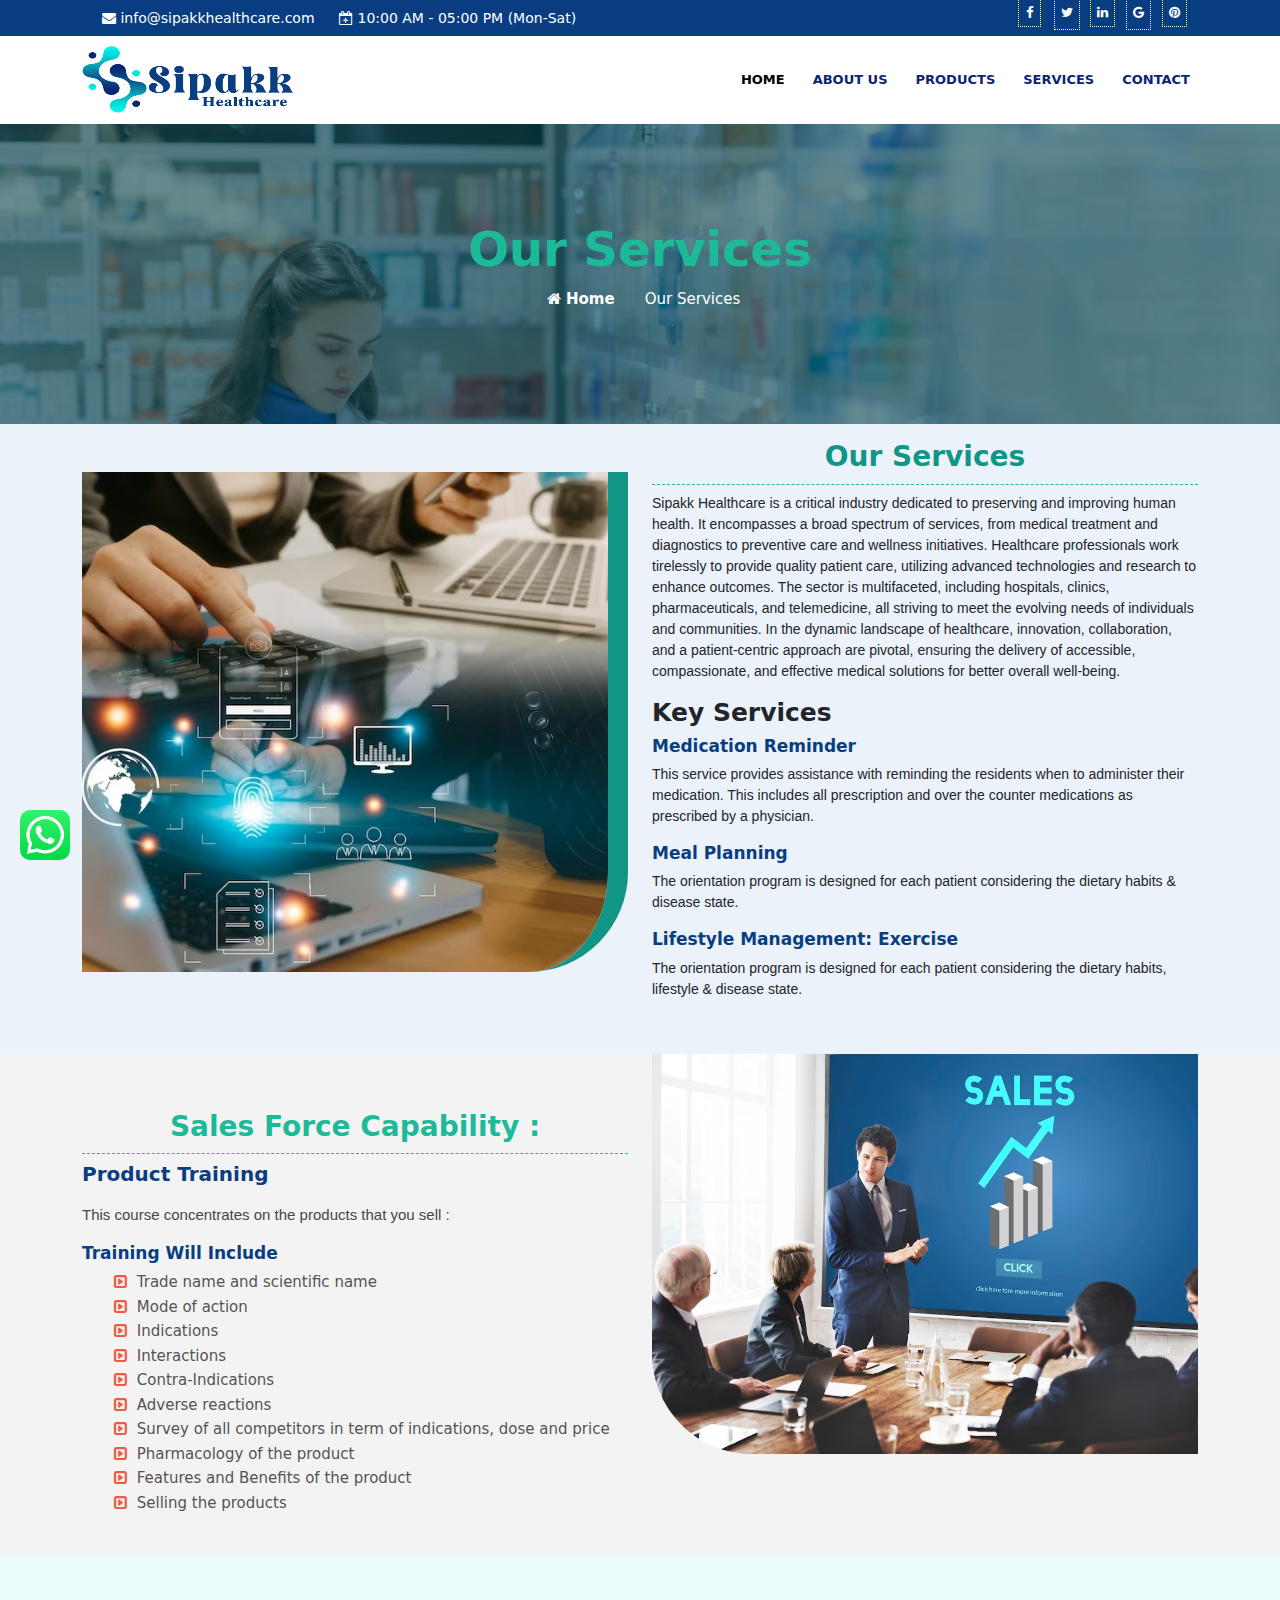
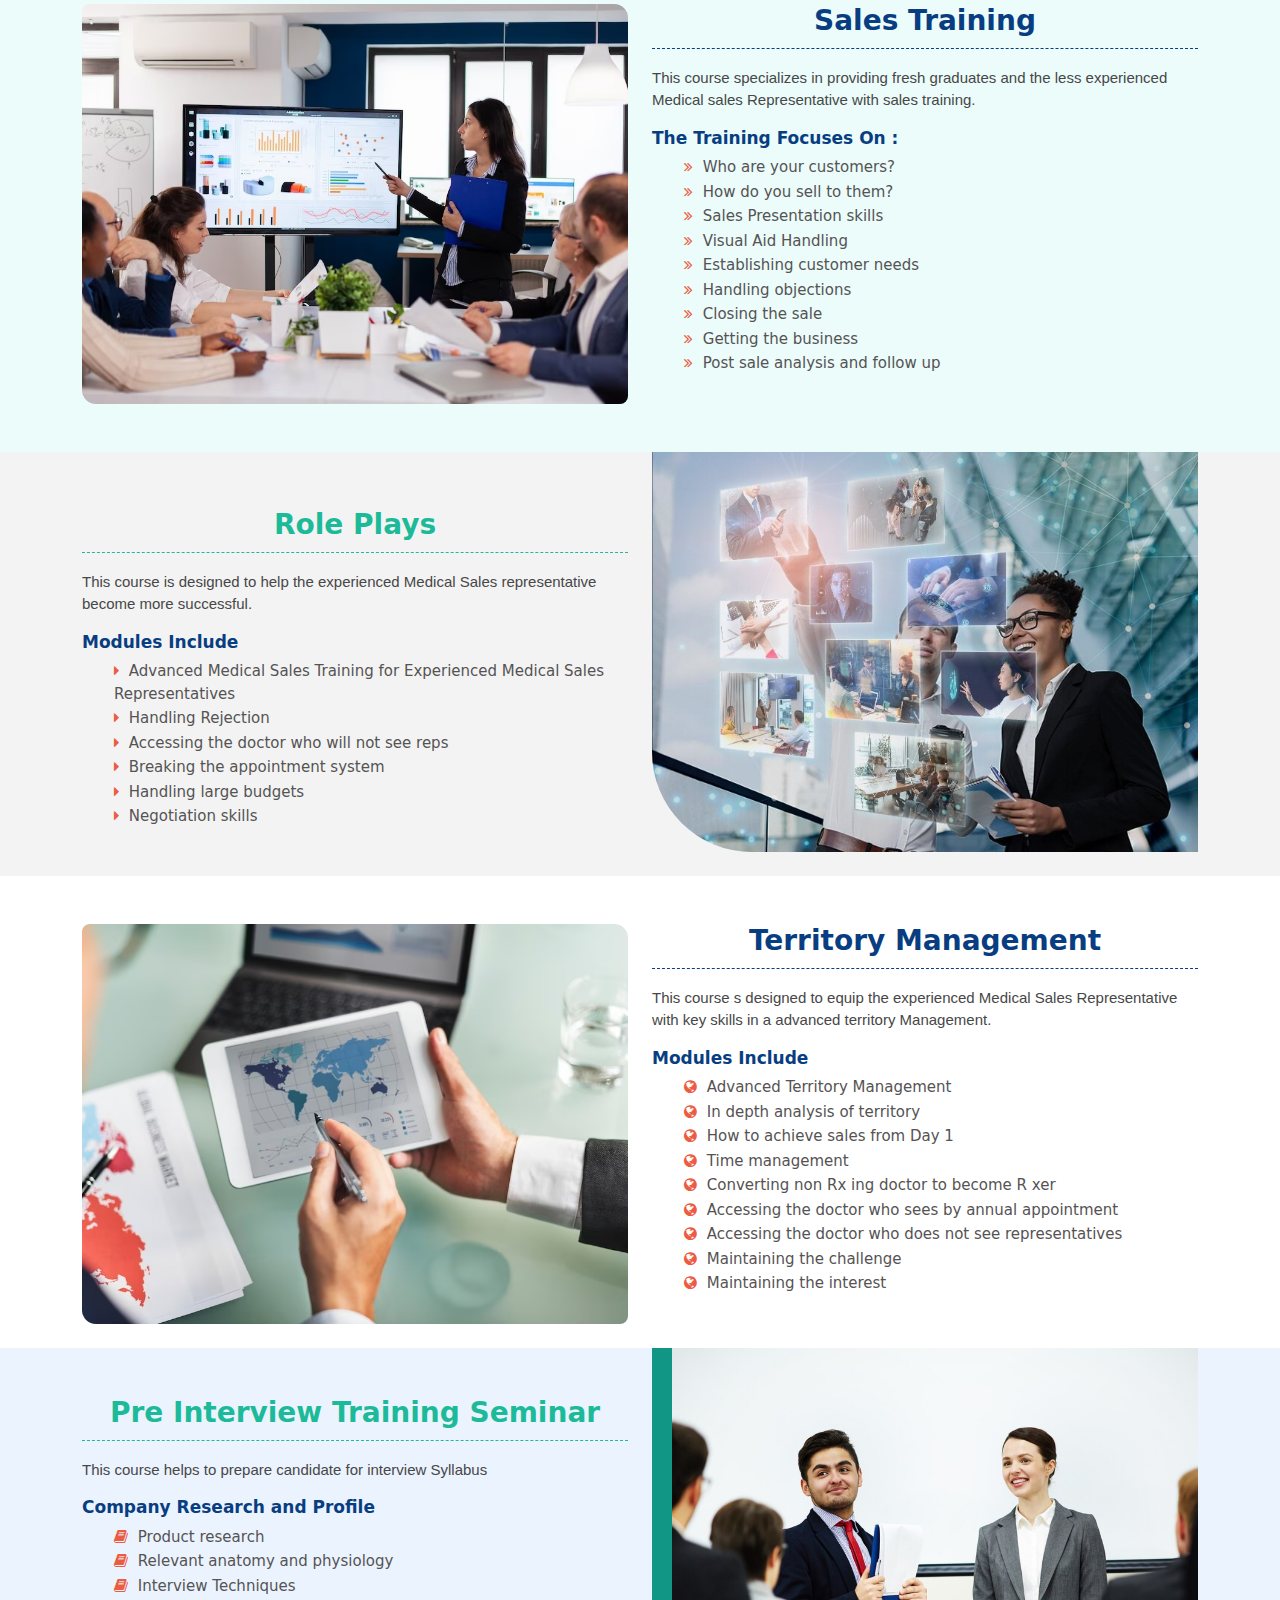
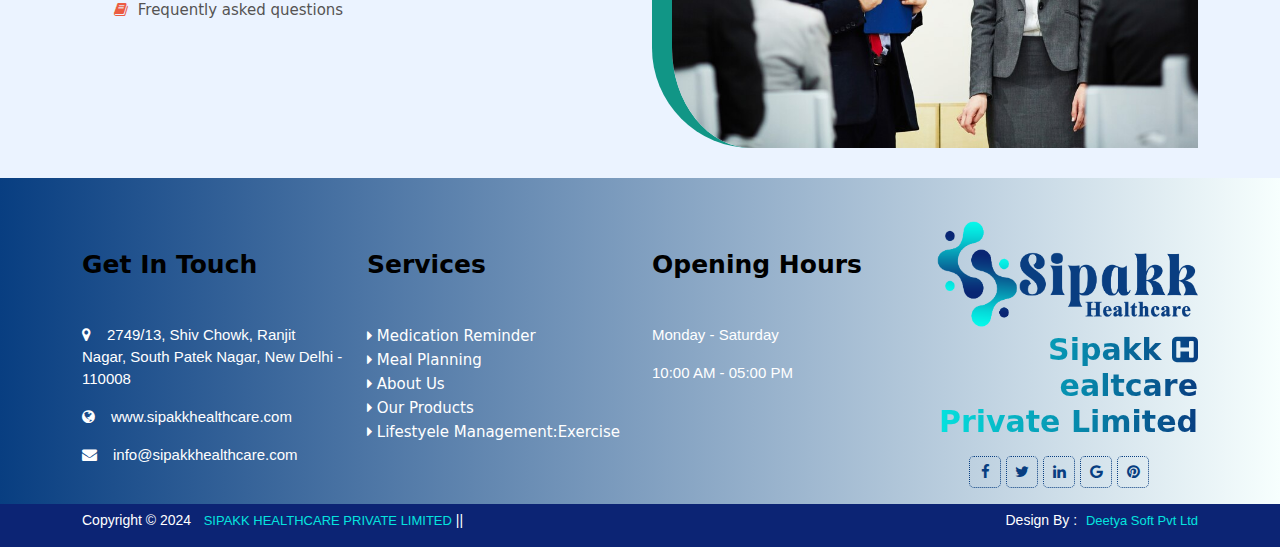
<file: Sipak-Healthcare/services.html>
<!DOCTYPE html>
<html lang="en">

<head>
    <meta charset="UTF-8">
    <meta name="viewport" content="width=device-width, initial-scale=1.0">
    <title>Sipak-Healthcare</title>
    <!--//-- Css start here --// -->
    <link rel="stylesheet" href="css/style.css">
    <link rel="stylesheet" href="css/owl.carousel.min.css">
    <link rel="stylesheet" href="css/owl.theme.default.min.css">
    <link href="https://cdn.jsdelivr.net/npm/bootstrap@5.3.3/dist/css/bootstrap.min.css" rel="stylesheet">
    <script src="https://cdn.jsdelivr.net/npm/bootstrap@5.3.3/dist/js/bootstrap.bundle.min.js"></script>
    <link rel="stylesheet" href="https://cdnjs.cloudflare.com/ajax/libs/font-awesome/4.7.0/css/font-awesome.min.css">
    <link rel="stylesheet" href="css/media-query.css">
    <script src="js/jquery.min.js"></script>
    <script src="js/owl.carousel.js"></script>
</head>

<body>
   
    <div class="top-band">
        <div class="container">
          <div class="row">
            <div class="col-md-8 col-sm-8 col-6 ">
              <div class="head pt-2">
                <!-- <a href="https://api.whatsapp.com/send/?phone=%2B919728916039&text&type=phone_number&app_absent=03"><i class="fa fa-phone" aria-hidden="true"></i>+91 8146804873</a> -->
                <a href="contact.html"> <i class="fa fa-envelope" aria-hidden="true"></i> info@sipakkhealthcare.com</a>
                <a href="contact.html"> <i class="fa fa-calendar-plus-o" aria-hidden="true"></i> 10:00 AM - 05:00 PM (Mon-Sat)</a>
              </div>
            </div>
            <div class="col-md-4 col-sm-4 col-6">
              <ul class="social_icon">
                <li> <a href="#" style="  padding: 5.5px 7px;"><i class="fa fa-facebook"></i></a></li>
                <li> <a href="#"><i class="fa fa-twitter"></i></a></li>
                <li> <a href="#" style="padding: 5.5px 6px;"><i class="fa fa-linkedin"></i></a></li>
                <li> <a href="#"><i class="fa fa-google"></i></a></li>
                <li> <a href="#" style="padding: 5.5px 6px;"><i class="fa fa-pinterest"></i></a></li>
              </ul>
            </div>
          </div>
        </div>
      </div>
    
     <div class="nav-bar">
      <div class="container">
        <div class="row">
          <nav class="navbar navbar-expand-lg ">
            <div class="container-fluid">
              <div class="col-md-4" style="float: right;">
                <div class="devite">
                  <a class="logo" href="index.html"><img src="image/sipak-logo-1.png" alt=""></a>
                  <button class="navbar-toggler" type="button" data-bs-toggle="collapse"
                    data-bs-target="#navbarSupportedContent" aria-controls="navbarSupportedContent" aria-expanded="false"
                    aria-label="Toggle navigation">
                    <span class="navbar-toggler-icon"></span>
                  </button>
                </div>
              </div>
              <div class="col-md-8">
                <div class="devite-1" style="float: right;">
                  <div class="collapse navbar-collapse" id="navbarSupportedContent">
                    <ul class="navbar-nav me-auto mb-2 mb-lg-0">
                      <li class="nav-item">
                        <a class="nav-link active" aria-current="page" href="index.html">Home</a>
                      </li>
                      <li class="nav-item">
                        <a class="nav-link" href="about-us1.html">About Us</a>
                      </li>
                      <li class="nav-item">
                        <a class="nav-link" href="products.html">Products</a>
                      </li>
                      <li class="nav-item">
                        <a class="nav-link" href="services.html">Services</a>
                      </li>
                      <li class="nav-item">
                        <a class="nav-link" href="contact.html">Contact</a>
                      </li>
                    </ul>
                  </div>
                </div>
              </div>
          </nav>
        </div>
      </div>
     </div>


    <div class="about-page">
        <div class="container">
            <div class="row">
                <div class="col-md-12">
                    <div class="center">
                        <h1>Our Services</h1>
                        <div class="breadcrumbs">
                            <ul>
                                <li><a href="index.html" id="bold"><i class="fa fa-home" aria-hidden="true"></i>
                                        Home</a></li>
                                <li><a href="#">Our Services</a></li>
                            </ul>
                        </div>
                    </div>
                </div>
            </div>
        </div>
    </div>

    <div class="service">
        <div class="container">
            <div class="row">
                <div class="col-md-6 pt-5 pb-2">
                    <div class="image">
                        <img src="image/Services-1.jpg" alt="">
                    </div>
                </div>
                <div class="col-md-6">
                    <div class="text pt-3 pb-2">
                        <h2 class="pt2">Our Services</h2>
                        <p> Sipakk Healthcare is a critical industry dedicated to preserving and improving human health. It
                            encompasses a broad spectrum of services, from medical treatment and diagnostics to
                            preventive care and wellness initiatives. Healthcare professionals work tirelessly to
                            provide quality patient care, utilizing advanced technologies and research to enhance
                            outcomes. The sector is multifaceted, including hospitals, clinics, pharmaceuticals, and
                            telemedicine, all striving to meet the evolving needs of individuals and communities. In the
                            dynamic landscape of healthcare, innovation, collaboration, and a patient-centric approach
                            are pivotal, ensuring the delivery of accessible, compassionate, and effective medical
                            solutions for better overall well-being.</p>
                        <h3>Key Services</h3>
                        <h6>Medication Reminder</h6>
                        <p>This service provides assistance with reminding the residents when to administer their
                            medication. This includes all prescription and over the counter medications as prescribed by
                            a physician.</p>
                        <h6>Meal Planning</h6>
                        <p>The orientation program is designed for each patient considering the dietary habits & disease
                            state.</p>
                        <h6>Lifestyle Management: Exercise</h6>
                        <p>The orientation program is designed for each patient considering the dietary habits,
                            lifestyle & disease state.</p>
                    </div>
                </div>
            </div>
        </div>
    </div>

    <div class="sales">
        <div class="container">
            <div class="row">
                <div class="col-md-6 pt-5 pb-4">
                    <div class="text pt-2">
                        <h2>Sales Force Capability :</h2>
                        <h3>Product Training</h3>
                        <p>This course concentrates on the products that you sell :</p>
                        <h6>Training Will Include</h6>
                        <ul>
                            <li><i class="fa fa-caret-square-o-right" aria-hidden="true"></i> Trade name and scientific
                                name</li>
                            <li><i class="fa fa-caret-square-o-right" aria-hidden="true"></i> Mode of action</li>
                            <li><i class="fa fa-caret-square-o-right" aria-hidden="true"></i> Indications</li>
                            <li><i class="fa fa-caret-square-o-right" aria-hidden="true"></i> Interactions</li>
                            <li><i class="fa fa-caret-square-o-right" aria-hidden="true"></i> Contra-Indications</li>
                            <li><i class="fa fa-caret-square-o-right" aria-hidden="true"></i> Adverse reactions</li>
                            <li><i class="fa fa-caret-square-o-right" aria-hidden="true"></i> Survey of all competitors
                                in term of indications, dose and price</li>
                            <li><i class="fa fa-caret-square-o-right" aria-hidden="true"></i> Pharmacology of the
                                product</li>
                            <li><i class="fa fa-caret-square-o-right" aria-hidden="true"></i> Features and Benefits of
                                the product</li>
                            <li><i class="fa fa-caret-square-o-right" aria-hidden="true"></i> Selling the products</li>
                        </ul>
                    </div>
                </div>
                <div class="col-md-6">
                    <div class="image">
                        <img src="image/service2_1.jpg" alt="">
                    </div>
                </div>
            </div>
        </div>
    </div>

    <div class="sales-1">
        <div class="container">
            <div class="row">
                <div class="col-md-6 pt-5 pb-5">
                    <div class="image">
                        <img src="image/sell.jpg" alt="">
                    </div>
                </div>
                <div class="col-md-6 pt-5 pb-4">
                    <div class="text">
                        <h2>Sales Training</h2>
                        <p>This course specializes in providing fresh graduates and the less experienced Medical sales
                            Representative with sales training.</p>
                        <h6>The Training Focuses On :</h6>
                        <ul>
                            <li><i class="fa fa-angle-double-right" aria-hidden="true"></i> Who are your customers?</li>
                            <li><i class="fa fa-angle-double-right" aria-hidden="true"></i> How do you sell to them?
                            </li>
                            <li><i class="fa fa-angle-double-right" aria-hidden="true"></i> Sales Presentation skills
                            </li>
                            <li><i class="fa fa-angle-double-right" aria-hidden="true"></i> Visual Aid Handling</li>
                            <li><i class="fa fa-angle-double-right" aria-hidden="true"></i> Establishing customer needs
                            </li>
                            <li><i class="fa fa-angle-double-right" aria-hidden="true"></i> Handling objections</li>
                            <li><i class="fa fa-angle-double-right" aria-hidden="true"></i> Closing the sale</li>
                            <li><i class="fa fa-angle-double-right" aria-hidden="true"></i> Getting the business</li>
                            <li><i class="fa fa-angle-double-right" aria-hidden="true"></i> Post sale analysis and
                                follow up</li>
                        </ul>
                    </div>
                </div>
            </div>
        </div>
    </div>

    <div class="sales">
        <div class="container">
            <div class="row">
                <div class="col-md-6 pt-5 pb-4">
                    <div class="text pt-2">
                        <h2>Role Plays</h2>
                        <p>This course is designed to help the experienced Medical Sales representative become more
                            successful.</p>
                        <h6>Modules Include</h6>
                        <ul>
                            <li><i class="fa fa-caret-right" aria-hidden="true"></i> Advanced Medical Sales Training for
                                Experienced Medical Sales Representatives</li>
                            <li><i class="fa fa-caret-right" aria-hidden="true"></i> Handling Rejection</li>
                            <li><i class="fa fa-caret-right" aria-hidden="true"></i> Accessing the doctor who will not
                                see reps</li>
                            <li><i class="fa fa-caret-right" aria-hidden="true"></i> Breaking the appointment system
                            </li>
                            <li><i class="fa fa-caret-right" aria-hidden="true"></i> Handling large budgets </li>
                            <li><i class="fa fa-caret-right" aria-hidden="true"></i> Negotiation skills</li>
                        </ul>
                    </div>
                </div>
                <div class="col-md-6 pb-4">
                    <div class="image">
                        <img src="image/roll.jpg" alt="">
                    </div>
                </div>
            </div>
        </div>
    </div>

    <div class="terror">
        <div class="container">
            <div class="row">
                <div class="col-md-6 pb-4 pt-5">
                    <div class="image">
                        <img src="image/Territory-1.jpg" alt="">
                    </div>
                </div>
                <div class="col-md-6 pt-5 pb-4">
                    <div class="text">
                        <h2>Territory Management</h2>
                        <p>This course s designed to equip the experienced Medical Sales Representative with key skills
                            in a advanced territory Management.</p>
                        <h6>Modules Include</h6>
                        <ul>
                            <li><i class="fa fa-globe" aria-hidden="true"></i> Advanced Territory Management</li>
                            <li><i class="fa fa-globe" aria-hidden="true"></i> In depth analysis of territory</li>
                            <li><i class="fa fa-globe" aria-hidden="true"></i> How to achieve sales from Day 1</li>
                            <li><i class="fa fa-globe" aria-hidden="true"></i> Time management</li>
                            <li><i class="fa fa-globe" aria-hidden="true"></i> Converting non Rx ing doctor to become R
                                xer</li>
                            <li><i class="fa fa-globe" aria-hidden="true"></i> Accessing the doctor who sees by annual
                                appointment</li>
                            <li><i class="fa fa-globe" aria-hidden="true"></i> Accessing the doctor who does not see
                                representatives</li>
                            <li><i class="fa fa-globe" aria-hidden="true"></i> Maintaining the challenge</li>
                            <li><i class="fa fa-globe" aria-hidden="true"></i> Maintaining the interest</li>
                        </ul>
                    </div>
                </div>
            </div>
        </div>
    </div>

    <div class="interview">
        <div class="container">
            <div class="row">
                <div class="col-md-6 pt-5 pb-3">
                    <div class="text">
                        <h2>Pre Interview Training Seminar</h2>
                        <p>This course helps to prepare candidate for interview Syllabus</p>
                        <h6>Company Research and Profile</h6>
                        <ul>
                            <li><i class="fa fa-book" aria-hidden="true"></i> Product research</li>
                            <li><i class="fa fa-book" aria-hidden="true"></i> Relevant anatomy and physiology</li>
                            <li><i class="fa fa-book" aria-hidden="true"></i> Interview Techniques</li>
                            <li><i class="fa fa-book" aria-hidden="true"></i> Frequently asked questions</li>
                        </ul>
                    </div>
                </div>
                <div class="col-md-6">
                    <div class="image">
                        <img src="image/Pre Intervie.jpg" alt="">
                    </div>
                </div>
            </div>
        </div>
    </div>

    <!-- footer page start here -->

    <footer>
        <div class="container pt-4">
          <div class="row">
            <div class="col-md-3 pt-5">
              <h5 class="mb-4">Get In Touch</h5>
              <p><i class="fa fa-map-marker me-3"></i>2749/13, Shiv Chowk, Ranjit Nagar, South Patek Nagar, New Delhi - 110008</p>
             <a href="https://sipakkhealthcare.com/"><p><i class="fa fa-globe me-3"></i>www.sipakkhealthcare.com</p></a>
             <a href="mailto:info@sipakkhealthcare.com"><p><i class="fa fa-envelope me-3"></i>info@sipakkhealthcare.com</p></a>
            </div>
            <div class="col-md-3  pt-5">
              <h5 class="mb-4">Services</h5>
              <a href="index.html"><i class="fa fa-caret-right" aria-hidden="true"></i> Medication Reminder</a> <br>
              <a href="index.html"><i class="fa fa-caret-right" aria-hidden="true"></i> Meal Planning</a><br>
              <a href="about-us1.html"><i class="fa fa-caret-right" aria-hidden="true"></i> About Us</a> <br>
              <a href="products.html"><i class="fa fa-caret-right" aria-hidden="true"></i> Our Products</a><br>
              <a href="services.html"><i class="fa fa-caret-right" aria-hidden="true"></i> Lifestyele Management:Exercise</a>
          </div>
                  
            <div class="col-md-3 pt-5">
              <h5 class="mb-4">Opening Hours</h5>
              <p>Monday - Saturday</p>
              <p>10:00 AM - 05:00 PM</p>
              <!-- <h4>Social Link</h4>
              <ul>
                <li> <a href=""><i class="fa fa-facebook"></i></a></li>
                <li> <a href=""><i class="fa fa-twitter"></i></a></li>
                <li> <a href=""><i class="fa fa-linkedin"></i></a></li>
                <li> <a href=""><i class="fa fa-google"></i></a></li>
                <li> <a href=""><i class="fa fa-pinterest"></i></a></li>
              </ul> -->
            </div>
            <div class="col-md-3 pt-3">
              <div class="image">
                <img src="image/sipak-logo-1.png" alt="">
                <h6>Sipakk <i class="fa fa-h-square"></i>ealtcare Private Limited</h6>
                <!-- <h4 style="text-align: center;">Social Link</h4> -->
              <ul class="mt-3">
                <li> <a href="https://www.facebook.com/tooplate"><i class="fa fa-facebook"></i></a></li>
                <li> <a href="##"><i class="fa fa-twitter"></i></a></li>
                <li> <a href="#"><i class="fa fa-linkedin"></i></a></li>
                <li> <a href="#"><i class="fa fa-google"></i></a></li>
                <li> <a href="#"><i class="fa fa-pinterest"></i></a></li>
              </ul>
              </div>
            </div>
          </div>
        </div>
      </footer>
      
      <div class="end-footer">
        <div class="container">
          <div class="row">
            <div class="col-md-8">
              <p>Copyright © 2024 <span><a href="#">&nbsp;SIPAKK HEALTHCARE PRIVATE LIMITED</a></span> ||</p>
            </div>
            <div class="col-md-4" style="text-align: right;">
              <p>Design By : <span><a href="#">Deetya Soft Pvt Ltd</a></span></p>
            </div>
          </div>
        </div>
      </div>
      <!-- whatsapp integration start  -->
  <div class="whatsapp-float">
    <a href="https://wa.me/+919728916039  " target="_blank"><img src="image/Whatsapp(logo).png" alt="" whatsapp-float-btn=""></a>
</div>
  <!-- whatsapp integration end  -->
    <script>
        $(document).ready(function () {
            $("#slider .owl-carousel").owlCarousel({
                loop: true,
                items: 1,
                dots: true,
                autoplay: true,
                autoplayTimeout: 4000,

            })

        });
    </script>

    <script src="js/jquery.min.js"></script>
    <script src="js/owl.carousel.js"></script>
</body>

</html>
</file>
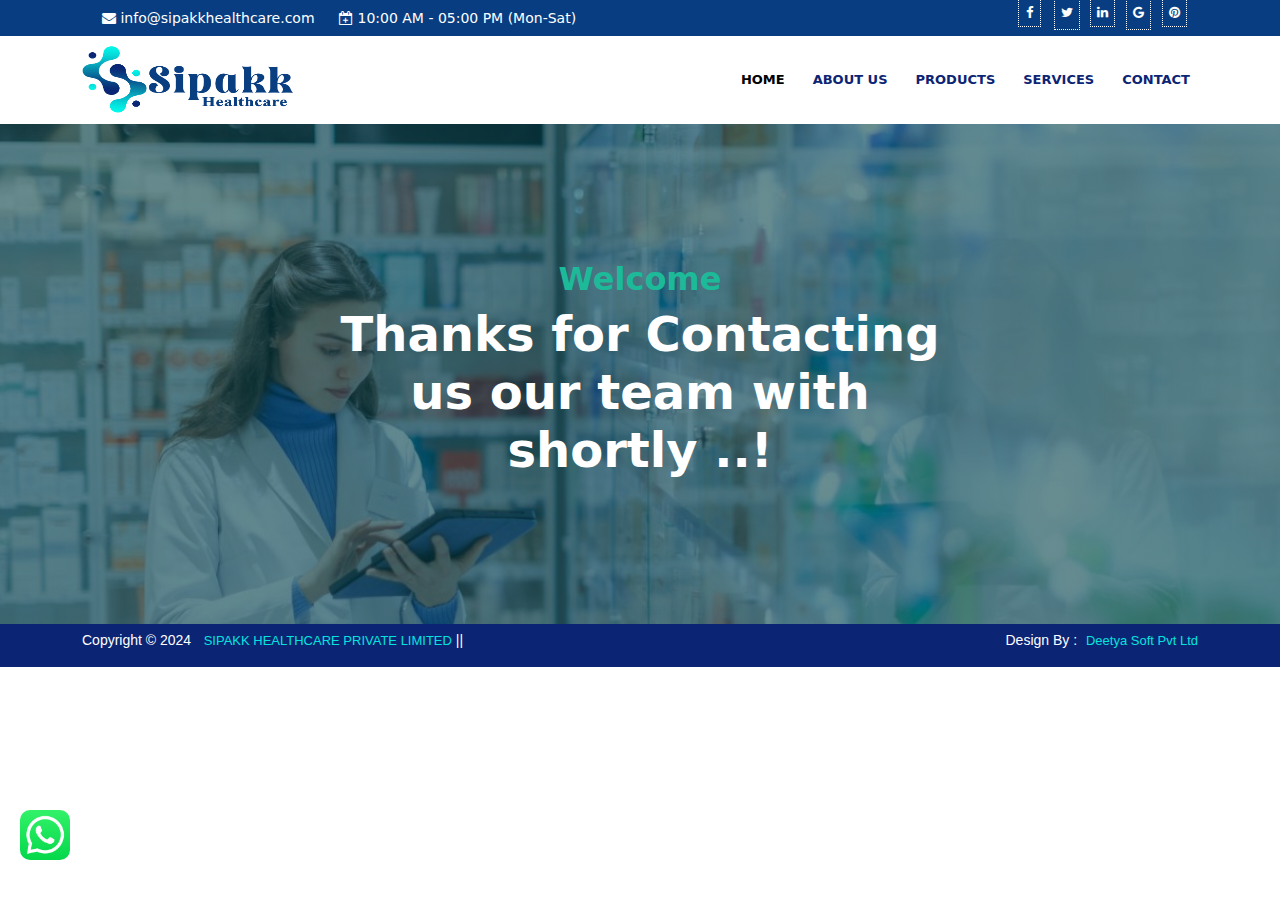
<file: Sipak-Healthcare/thanks.html>
<!DOCTYPE html>
<html lang="en">

<head>
  <meta charset="UTF-8">
  <meta name="viewport" content="width=device-width, initial-scale=1.0">
  <title>Sipak-Healthcare</title>
  <!--//-- Css start here --// -->
  <link rel="stylesheet" href="css/style.css">
  <link rel="stylesheet" href="css/owl.carousel.min.css">
  <link rel="stylesheet" href="css/owl.theme.default.min.css">
  <link href="https://cdn.jsdelivr.net/npm/bootstrap@5.3.3/dist/css/bootstrap.min.css" rel="stylesheet">
  <script src="https://cdn.jsdelivr.net/npm/bootstrap@5.3.3/dist/js/bootstrap.bundle.min.js"></script>
  <link rel="stylesheet" href="https://cdnjs.cloudflare.com/ajax/libs/font-awesome/4.7.0/css/font-awesome.min.css">
  <link rel="stylesheet" href="css/media-query.css">
  <script src="js/jquery.min.js"></script>
  <script src="js/owl.carousel.js"></script>
</head>

<body>
  <div class="top-band">
    <div class="container">
      <div class="row">
        <div class="col-md-8 col-sm-8 col-6 ">
          <div class="head pt-2">
            <!-- <a href="https://api.whatsapp.com/send/?phone=%2B919728916039&text&type=phone_number&app_absent=03"><i class="fa fa-phone" aria-hidden="true"></i>+91 8146804873</a> -->
            <a href="contact.html"> <i class="fa fa-envelope" aria-hidden="true"></i> info@sipakkhealthcare.com</a>
            <a href="contact.html"> <i class="fa fa-calendar-plus-o" aria-hidden="true"></i> 10:00 AM - 05:00 PM (Mon-Sat)</a>
          </div>
        </div>
        <div class="col-md-4 col-sm-4 col-6">
          <ul class="social_icon">
            <li> <a href="#" style="  padding: 5.5px 7px;"><i class="fa fa-facebook"></i></a></li>
            <li> <a href="#"><i class="fa fa-twitter"></i></a></li>
            <li> <a href="#" style="padding: 5.5px 6px;"><i class="fa fa-linkedin"></i></a></li>
            <li> <a href="#"><i class="fa fa-google"></i></a></li>
            <li> <a href="#" style="padding: 5.5px 6px;"><i class="fa fa-pinterest"></i></a></li>
          </ul>
        </div>
      </div>
    </div>
  </div>

 <div class="nav-bar">
  <div class="container">
    <div class="row">
      <nav class="navbar navbar-expand-lg ">
        <div class="container-fluid">
          <div class="col-md-4" style="float: right;">
            <div class="devite">
              <a class="logo" href="index.html"><img src="image/sipak-logo-1.png" alt=""></a>
              <button class="navbar-toggler" type="button" data-bs-toggle="collapse"
                data-bs-target="#navbarSupportedContent" aria-controls="navbarSupportedContent" aria-expanded="false"
                aria-label="Toggle navigation">
                <span class="navbar-toggler-icon"></span>
              </button>
            </div>
          </div>
          <div class="col-md-8">
            <div class="devite-1" style="float: right;">
              <div class="collapse navbar-collapse" id="navbarSupportedContent">
                <ul class="navbar-nav me-auto mb-2 mb-lg-0">
                  <li class="nav-item">
                    <a class="nav-link active" aria-current="page" href="index.html">Home</a>
                  </li>
                  <li class="nav-item">
                    <a class="nav-link" href="about-us1.html">About Us</a>
                  </li>
                  <li class="nav-item">
                    <a class="nav-link" href="products.html">Products</a>
                  </li>
                  <li class="nav-item">
                    <a class="nav-link" href="services.html">Services</a>
                  </li>
                  <li class="nav-item">
                    <a class="nav-link" href="contact.html">Contact</a>
                  </li>
                </ul>
              </div>
            </div>
          </div>
      </nav>
    </div>
  </div>
 </div>

 <div class="about-page-1">
    <div class="container">
      <div class="row">
        <div class="col-md-12">
          <div class="center">
            <h1>Welcome</h1>
            <h2>Thanks for Contacting us our team with shortly ..!</h2>
          </div>
        </div>
      </div>
    </div>
  </div>
  

  
  <div class="end-footer">
    <div class="container">
      <div class="row">
        <div class="col-md-8">
          <p>Copyright © 2024 <span><a href="#">&nbsp;SIPAKK HEALTHCARE PRIVATE LIMITED</a></span> ||</p>
        </div>
        <div class="col-md-4" style="text-align: right;">
          <p>Design By : <span><a href="#">Deetya Soft Pvt Ltd</a></span></p>
        </div>
      </div>
    </div>
  </div>

  <!-- whatsapp integration start  -->
  <div class="whatsapp-float">
    <a href="https://wa.me/+919728916039  " target="_blank"><img src="image/Whatsapp(logo).png" alt="" whatsapp-float-btn=""></a>
</div>
  <!-- whatsapp integration end  -->
  <script>
    $(document).ready(function () {
      $("#slider .owl-carousel").owlCarousel({
        loop: true,
        items: 1,
        dots: true,
        autoplay: true,
        autoplayTimeout: 4000,

      })

    });
  </script>

  <script src="js/jquery.min.js"></script>
  <script src="js/owl.carousel.js"></script>
</body>

</html>
</file>
<file: Sipak-Healthcare/css/style.css>
* {
    margin: 0%;
    padding: 0%;
    box-sizing: border-box;
    list-style-type: none;
}
@import url('https://fonts.googleapis.com/css?family=Poppins:400,500,600');
/* body{
    font-family:'Poppins', sans-serif !important;
} */
p {
    font-family: 'Poppins', sans-serif !important;
}

/*// top band css start here //*/

.top-band {
    /* background: #1e2f75; */
    width: 100%;
    background: linear-gradient(top, #083e81, #083e81);
    background: -webkit-linear-gradient(top, #083e81, #083e81);
    background: -o-linear-gradient(top, #083e81, #083e81);
    background: -moz-linear-gradient(top, #083e81, #083e81);
}

.head {
    font-size: 14px;
    color: #05e3df;
}

.head span,
.head a {
    text-decoration: none;
    margin-left: 20px;
    color: #fff;
    /* color: #05e3df; */
}

.social_icon {
    display: flex;
    justify-content: end;
    align-items: center;
    margin-bottom: 0px;
}

.social_icon li {
    list-style: none;
    width: 36px;
    height: 36px;
    border-radius: 50%;
}

.social_icon a {
    font-size: 13px;
    padding: 9px 6px;
    border: 1.5px dotted #fff;
    color: #fff;
    /* border: 1.5px dotted #05e3df;
    color: #05e3df; */

}

.social_icon a:hover {
    color: #fff;
    background-color: #05e3df;
    transition: all 0.4s ease-in-out 0s;
    border-bottom-right-radius: 12px;
    border-bottom-left-radius: 12px;
}

/*// top band css end here //*/

/*// navbar page css start here //*/
.logo img {
    height: 72px;
    width: 211px;
    margin-top: 0px;
}

.navbar-nav .nav-link {
    text-transform: uppercase;
    font-size: 13px;
    font-weight: 600;
    margin-left: 12px;
    color: #0c2474;
    position: relative;
}

/*// secton page css start here //*/
.section {
    text-align: center !important;
    position: relative;
    box-shadow: 0 2px 8px rgba(0, 0, 0, .075);

}

.slider-row {
    position: relative;
    width: 100%;
    max-width: 100%;
}

.slider-item {
    width: 100%;
    position: absolute;
    top: 50%;
    left: 50%;
    transform: translate(-50%, -50%);
}

#center-text {
    display: flex;
    justify-content: center;
    align-items: center;
    text-align: center;
}

#slider .owl-item {
    padding: 0px !important;
}

#slider .owl-item h5 {
    font-size: 24px;
    color: #fff;
    font-weight: 300;
}

#slider .owl-item h2 {
    font-size: 3.2em;
    color: #1dba99;
    /* color: #05e3df; */
    font-weight: 650;
    line-height: 70px;
}

#slider .owl-item p {
    font-size: 15px;
    color: #fff;
    letter-spacing: 1px;
}

#slider .owl-item a,
.about-section a,
.phone .info-about a,
.about-text a,
.intent a {
    color: #ec5c42;
    font-size: 15px;
    font-weight: 500;
    padding: 15px 25px;
    line-height: 1;
    border-radius: 4px;
    background-color: transparent;
    text-decoration: none;
    border: 2px solid #ec5c42;
}

#slider .owl-item a:hover,
.about-section a:hover,
.about-text a:hover,
.intent a:hover {
    background-color: #ec5c42;
    color: #fff;
    transition: all .4s linear 0s;
}

/* Make the image to responsive */

.over {
    display: block;
    width: 100%;
    height: auto;
}

/* The overlay effect - lays on top of the container and over the image */
.overlay {
    position: absolute;
    bottom: 0;
    background: rgb(0, 0, 0);
    background: rgba(0, 0, 0, 0.6);
    /* Black see-through */
    color: #f1f1f1;
    width: 100%;
    height: 100%;
    transition: .5s ease;
    opacity: 1;
    color: white;
    font-size: 20px;
    padding: 20px;
    text-align: center;
}

/* When you mouse over the container, fade in the overlay title */
.conte.overlay {
    opacity: 1;
}

.image {
    width: 100%;
    height: auto;
}

.image img {
    max-width: 100%;
    height: 100%;
    border-top-left-radius: 15px;
}

.owl-theme .owl-dots {
    position: absolute;
    text-align: center;
    top: 90%;
    left: 47.5%;
    display: inline-block;
    zoom: 1;
}

.owl-theme .owl-dots .owl-dot span {
    width: 5px;
    height: 5px;
    margin: 5px 7px;
    border: 2px solid #fff;
    background: transparent;
    /* background: #D6D6D6; */
    display: block;
    -webkit-backface-visibility: visible;
    transition: opacity .2s ease;
    border-radius: 30px;
}

.owl-theme .owl-dots .owl-dot.active span,
.owl-theme .owl-dots .owl-dot:hover span {
    background: transparent !important;
}

/*// about page css start here //*/
.about-section {
    background-color: #e0e0df;
}

.about-section .image {
    max-width: 100%;
    height: 100%;
}

.about-section .image img {
    width: 100%;
    height: 100%;
    object-fit: cover;
    object-position: center right;
    border-radius: 15px 15px 15px 15px;
}

.about-section h4 {
    color: black;
    font-size: 1.8em;
    margin-top: 37px;
    padding-bottom: 2px;
}

.about-section h2 {
    color: rgb(8, 62, 129);
    font-size: 40px;
    font-weight: 700;
    padding-bottom: 10px;
}

.about-section p {
    color: #555353;
    font-size: 16px;
    font-weight: 500;
    font-weight: normal;
    line-height: 24px;
}

/*// about page css end here //*/
.our_site {
    width: 100%;
    height: 100%;
    background-size: cover;
    background-position: center;
    padding-bottom: 40px;
    background: linear-gradient(rgba(0, 0, 0, 0.7) 100%, rgba(0, 0, 0, 0.7)100%), url("../image/features.jpg");
}

.our_site h2 {
    color: #1dba99;
    font-size: 39px;
    font-weight: 700;
    padding-bottom: 10px;
    text-align: center;
}

.our_site p {
    font-size: 16px;
    word-spacing: 1px;
    color: #ddd;
    text-align: center;
}

.our_site .inner {
    background-color: #f8f8f8;
    margin-bottom: 10px;
    border: 3px solid #1dba99;
    border-top-left-radius: 15px;
    border-bottom-left-radius: 10px;
    border-bottom-right-radius: 10px;
    border-top-right-radius: 15px;
    box-shadow: 2px 2px 8px rgba(0, 0, 0, .075);
}

.our_site .inner:hover h5,
.our_site .inner:hover a {
    color: #083e81;
    transition: 0.4s ease-in;
}

.our_site .inner .image {
    width: 100%;
    height: auto;
}

.our_site .inner .image img {
    width: 100%;
    border-bottom-left-radius: 15px;
    border-bottom-right-radius: 15px;
    border-radius: 15px;
    box-shadow: 2px 2px 8px rgba(0, 0, 0, .075);
}

.our_site .inner h5 {
    font-size: 22px;
    color: #181818;
    font-weight: 600;
    text-align: left;
    padding-left: 20px;
}

.our_site .inner p {
    font-size: 16px;
    color: #181818;
    font-weight: 400;
    text-align: left;
    padding-left: 20px;
    padding-bottom: 10px;
    border-bottom: 2px solid #ccc;
}

.our_site .inner .link {
    text-align: center;
}

.our_site .inner a {
    font-size: 11px;
    color: #696161;
    margin-left: 3px;
    font-weight: 500;
    text-decoration: none;
}

.our_site .inner a:hover {
    color: #083e81;
}

.our_site .slider-row image {
    width: 100%;
}

.our_site .slider-row image img {
    width: 100%;
}

/* Our site css end here */


.latest {
    background-color: #f5f5f5;
}

.latest h2 {
    color: #1dba99;
    font-size: 35px;
    font-weight: 700;
    padding-bottom: 10px;
    text-align: center;
}

.latest p {
    font-size: 16px;
    word-spacing: 1px;
    color: #555353;
    text-align: center;
}

.latest .info {
    background-color: #fff;
    border-radius: 15px;
}

.latest .info:hover h5 {
    color: #0c2474;
}

.latest .info image {
    width: 100%;
    height: 100%;
}

.latest .info image img {
    width: 100%;
    height: 100%;
}

.latest .info h5 {
    font-size: 24px;
    color: #474747;
    font-weight: 650;
    padding-left: 40px;
    line-height: 35px;
    letter-spacing: 0.5px;
}

.latest .info p {
    font-size: 16px;
    color: #696161;
    font-weight: 400;
    padding-left: 40px;
    text-align: left;
    position: relative;
}

.latest .info .mini h6 {
    font-size: 18px;
    color: #0c2474;
    font-weight: 600;
    width: 300px;
    padding-right: 50px;
    word-spacing: 5px;
}

.latest .info .mini h6 span {
    font-size: 14px;
    color: #083e81;
    font-weight: 500;
}

.latest .info .mini img {
    width: 80px;
    height: 80px;
    border-radius: 100px;
}

.latest .info .mini {
    display: flex;
    justify-content: space-around;
    align-items: center;
    padding-left: 40px !important;
    text-align: center;
}

/* phone page css start here */

.phone {
    background: linear-gradient(rgba(3, 64, 71, 0.6) 100%, rgba(0, 0, 0, 0.8)100%), url("../image/pharmacist-checking-a-medicine-in-pharmacy.jpg");
    background-repeat: no-repeat;
    background-size: cover;
    position: relative;
}

.phone .info {
    /* border: 3px solid #1dba99;
    border-radius: 30px;
    background-color: #fff; */
    padding: 40px 3px;
    margin-left: 30px;
}
.phone .info label {
    color: #ddd;
    font-size: 16px;
    font-weight: 550;
    padding: 5px 0px;
}

.phone .info input,
.phone .info textarea {
    border: 2px solid #a7eeed;
    background-color: #bdefe9;
}

.phone .info input::placeholder,
.phone .info textarea::placeholder {
    color: #888;
    font-size: 14px;
    font-weight: 500;
}

.phone .info h2 {
    font-size: 30px;
    font-weight: 650;
    color: #fff;
    text-align: center;
}

.phone .info p {
    text-align: center;
    font-size: 15px;
    font-weight: 500;
    color: #fff;
}

.phone .info a {
    color: #ec5c42;
    font-size: 15px;
    font-weight: 500;
    padding: 8px 20px;
    line-height: 1;
    border-radius: 4px;
    background-color: transparent;
    text-decoration: none;
    border: 2px solid #ec5c42;
}

.phone .info .btn-theme {
    border: 2px solid #ec5c42;
    color: #ec5c42;
    padding: 12px 30px;
    font-size: 16px;
    font-weight: 600;
}

.phone .info .btn-theme:hover {
    background-color: #ec5c42;
    color: #fff;
    transition: all .4s linear 0s;
}

.phone .info .btn-theme:hover .phone .info a:hover {
    background-color: #ec5c42;
    color: #fff;
    transition: all .4s linear 0s;
}

.phone .info-about h5 {
    font-size: 18px;
    color: #ddd;
    font-weight: 550;
}

.phone .info-about h2 {
    font-size: 40px;
    color: #1dba99;
    font-weight: 650;
}

.phone .info-about p {
    font-size: 16px;
    color: #fff;
    line-height: 30px;
    font-weight: 400;
}

.phone .info-about a:hover {
    background-color: #ec5c42;
    color: #fff;
    transition: all .4s linear 0s;
}

footer {
    background: linear-gradient(90deg, #083e81, #f7fffe);
    /* background: linear-gradient(top, #1dba99, #083e81);
    background: -webkit-linear-gradient(top, #1dba99, #083e81);
    color: #fff; */
}

footer h5 {
    font-size: 25px;
    color: #000;
    padding-bottom: 20px;
    font-weight: 600;
}
footer a p{
    font-size: 15px;
    color: #fff;
    text-decoration: none;
}
footer p {
    font-size: 15px;
    color: #fff;
    line-height: 22px;
    text-decoration: none;
}

footer p a i,
footer p i {
    color: #fff;
}

footer h4 {
    font-size: 20px;
    font-weight: 600;
    color: #f3f3f3;
}

footer h6 {
    font-size: 30px;
    text-align: right;
    font-weight: bold;
    background: -webkit-linear-gradient(left, #083e81, #05e3df);
    background: -o-linear-gradient(left, #083e81, #05e3df);
    background: -moz-linear-gradient(left, #083e81, #05e3df);
    background: linear-gradient(to left, #083e81, #05e3df);
    -webkit-background-clip: text;
    -webkit-text-fill-color: transparent;
}

footer ul {
    display: flex;
    text-align: left;
}

footer ul li {
    width: 32px;
    height: 32px;
    border-radius: 5px;
    border: 1px dotted #083e81;
    text-align: center;
    align-items: center;
    padding: 3px 6px 6px 6px;
    margin-right: 5px;
}

footer ul li a {
    font-size: 15px;
    color: #083e81;
}

footer ul li:hover {
    background-color: #05e3df !important;
}

footer ul li:hover a {
    color: #ec5c42;
}

footer .image {
    width: 100%;
}

footer .image img {
    width: 100%;
}

footer a {
    text-decoration: none;
    color: #ffffff;
    font-size: 15px;
}

footer a:hover {
    color: #05e3df !important;
    border-bottom: 1px dashed #000 !important;
    transition: all .2s ease-in-out;
}

footer a:hover i {
    color: #ec5c42 !important;
}


.end-footer {
    background-color: #0c2474;
}

.end-footer p {
    font-size: 14px;
    color: #fff;
    font-weight: 400;
    padding-top: 6px;
    align-items: center;
}

.end-footer p span {
    font-size: 13px;
    margin-left: 5px;
}

.end-footer p span a {
    text-decoration: none;
    color: #05e3df;
    font-weight: 500;
}

.end-footer p span a:hover {
    color: #ec5c42;
    transition: all .3s linear 0s;
}


/*////----- about-page css start here-------///*/
.about-page {
    background: linear-gradient(rgba(3, 64, 71, 0.6) 100%, rgba(0, 0, 0, 0.5)100%),
        url("../image/5.jpg");
    background-repeat: no-repeat;
    background-attachment: fixed;
    width: 100%;
    height: 300px;
    background-size: cover;
    background-position: center;
    position: relative;
}

.about-page-1{
    background: linear-gradient(rgba(3, 64, 71, 0.6) 100%, rgba(0, 0, 0, 0.5)100%),
    url("../image/5.jpg");
    background-repeat: no-repeat;
    background-attachment: fixed;
    width: 100%;
    height: 500px;
    background-size: cover;
    background-position: center;
    position: relative;
}

.about-page .center,.about-page-1 .center {
    text-align: center;
    align-items: center;
    top: 50%;
    left: 50%;
    position: absolute;
    transform: translate(-50%, -50%);
}

.about-page h1{
    font-size: 3rem;
    font-weight: 650;
    color: #1dba99;
}
.about-page-1 h1  {
    font-size: 2rem;
    font-weight: 650;
    color: #1dba99;
}
.about-page-1 h2{
    font-size: 3rem;
    font-weight: 650;
    color: #fff;
}

.about-page .breadcrumbs ul li {
    display: inline-block;
    position: relative;
    margin-right: 25px;
}

.about-page .breadcrumbs ul li a {
    font-size: 15px;
    font-weight: 400;
    text-decoration: none;
    color: #fff;
}

#bold {
    font-weight: 600 !important;
}

.about-page .breadcrumbs ul li a:hover {
    color: #ec5c42;
    transition: linear 0.4s ease-in;
}

.about-text {
    background-color: #e0e0df;
}

.about-text h4 {
    color: black;
    font-size: 1.8em;
    padding-bottom: 2px;
}

.about-text h2 {
    color: #1dba99;
    font-size: 40px;
    font-weight: 700;
    padding-bottom: 10px;
}

.about-text p {
    color: #555353;
    font-size: 16px;
    font-weight: 500;
    font-weight: normal;
    line-height: 24px;
}

.about-text h3 {
    font-size: 24px;
    color: rgb(8, 62, 129);
    font-family: 700;
}

.about-text .image {
    width: 100%;
    height: 500px;

}

.about-text .image img {
    width: 100%;
    height: 100%;
    object-fit: cover;
    object-position: center center;
    opacity: 0.8;
    background-image: linear-gradient(180deg, #10685e 0%, 360deg(#fbea4f) 100%);
    border-left: 20px solid #10685e;
    border-radius: 0px 0px 0px 250px;

}

/* about-text page css end here */

/* value page css start here */
.value {
    background: linear-gradient(rgba(3, 64, 71, 0.6) 100%, rgba(0, 0, 0, 0.5)100%),
        url("../image/people-in-protective-wear-working-in-the-laboratory.jpg");
    background-repeat: no-repeat;
    width: 100%;
    height: 100%;
    background-size: cover;
    background-position: center;
    position: relative;
}

.value h5 {
    color: #05e3df;
    border-bottom: 1px dashed #05e3df;
    font-size: 1.5em;
    width: 300px;
    font-weight: 600;
    padding-bottom: 2px;
}

.value h2 {
    font-size: 1.6rem;
    color: #fff;
    padding-top: 5px;
    padding-bottom: 20px;
    font-weight: 550;
    font-family: sans-serif;
}

.value .info ul li {
    font-size: 14px;
    text-align: justify;
    color: #6c6a6a;
    font-weight: 450;
    line-height: 23px;
}
.value ul li span{
    font-weight: 600;
    color: #ffffff;
}
.value ul li{
    color: #ddcccc;
    font-size: 15px;
    font-weight: 500;
    line-height: 26px;
}
.value ul li i {
    font-size: 17px;
    color: #05e3df;
    font-weight: 550;
}

.value .info {
    text-align: center;
    align-self: center;
    border: 1px solid #fff;
    border-radius: 20px;
    background-color: #efefef;
    position: relative;

}

.value .info i {
    width: 60px;
    height: 60px;
    border-radius: 50%;
    background-color: #119686;
    text-align: center;
    align-items: center;
    font-weight: 100 !important;
    font-size: 40px;
    padding-top: 10px;
    color: #fff;
}

.value .info i:hover {
    color: #ccc;
}

.value .info h4 {
    font-size: 18px;
    padding-top: 5px;
}

.value .info p {
    font-size: 15px;
    word-spacing: 0.5px;
    color: #6c6a6a;
    letter-spacing: 0.5px;
    padding:  0px 20px;
}
.value .info p span{
    color: #6c6a6a;
    font-weight: 550;
}

/* value page css end here */


/* intent page css start here */
.intent {
    background-color: rgba(224, 249, 252, 0.6);
}

.intent h1 {
    font-size: 2.5rem;
    color: #1dba99;
    font-weight: 650;
}

.intent p {
    font-size: 16px;
    font-weight: 500;
    line-height: 30px;
}

.intent p i,
.terror ul li i,
.about-1 ul li i,
.sales ul li i,
.sales-1 ul li i,
.interview ul li i {
    font-size: 15px;
    color: #ec5c42;
    padding-right: 5px;
}

.intent .image {
    width: 100%;
    height:500px;
}

.intent .image img {
    width: 100%;
    height: 100%;
    object-fit: cover;
    object-fit: cover;
    object-position: top;
    opacity: 0.8;
    border-radius: 0px 0px 230px 0px;
    border-right: 20px solid #10685e;
}

/* intent page css end here */

/* about-1 page css start here */
.about-1 {
    background-color: #eeeeee;
    padding: 20px 0px;
}

.about-1 h1 {
    font-size: 20px;
    color: #083e81;
    font-weight: 600;
}

.about-1 ul li {
    font-size: 16px;
    font-weight: 500;
    color: #484848;
}

/* services page css start here */
.service,
.interview {
    background-color: #ecf2fa;
    padding-bottom: 30px;
}

.service .image {
    width: 100%;
    height: 500px;
}

.service .image img {
    width: 100%;
    height: 100%;
    object-fit: cover;
    object-position: center center;
    opacity: 2;
    border-right: 20px solid #119686;
    border-radius: 0px 0px 100px 0px;
}

.service .text h2 {
    text-align: center;
    font-size: 28px;
    color: #119686;
    font-weight: 650;
    padding-bottom: 10px;
    border-bottom: 1px dashed #1dba99;
}

.service .text h3 {
    font-size: 25px;
    font-weight: 600;
}

.service .text h6,
.terror .text h6,
.sales h6,
.sales-1 .text h6,
.interview .text h6 {
    font-size: 17px;
    color: #083e81;
    font-weight: 650;
}

.service .text p {
    font-size: 14px;
    font-weight: 500;
}

/* sales page css start here */
.sales {
    background-color: #f3f3f3;
}

.sales h2,
.interview .text h2 {
    text-align: center;
    font-size: 28px;
    color: #1dba99;
    font-weight: 650;
    padding-bottom: 10px;
    border-bottom: 1px dashed #1dba99;
}

.sales p,
.sales-1 .text p,
.terror .text p,
.interview .text p {
    font-size: 15px;
    color: #474747;
    padding-top: 10px;
    font-weight: 400;
}

.sales h3 {
    font-size: 20px;
    color: #083e81;
    font-weight: 600;
}

.sales ul li,
.sales-1 ul li,
.terror ul li,
.interview ul li {
    font-size: 15px;
    color: #555353;
    font-weight: 500;
    padding-bottom: 2px;
}

.sales .image,
.sales-1 .image,
.terror .image,
.interview .image {
    width: 100%;
    height: 400px;
}

.sales .image img {
    width: 100%;
    height: 100%;
    object-fit: cover;
    object-position: center center;
    opacity: 2;
    border-radius: 0px 0px 0px 100px;
}

/* sales-1 page css start here */
.sales-1 {
    background-color: #ebfcfb;
}

.sales-1 .image img,
.terror .image img {
    width: 100%;
    height: 100%;
    object-fit: cover;
    object-position: center center;
    opacity: 2;
    border-radius: 8px 14px 8px 14px;
}

.sales-1 .text h2,
.terror .text h2 {
    font-size: 28px;
    color: #083e81;
    padding-bottom: 10px;
    border-bottom: 1px dashed #083e81;
    font-weight: 650;
    text-align: center;
}

.terror {
    background-color: #fff;
}

.interview {
    background-color: #ebf3ff;
}

.interview .image img {
    width: 100%;
    height: 100%;
    object-fit: cover;
    object-position: center center;
    opacity: 2;
    border-left: 20px solid #119686;
    border-radius: 0px 0px 0px 100px;
}

.contact-us {
    background: linear-gradient(rgba(237, 248, 249, 0.9) 100%, rgba(255, 244, 244, 0.5)100%),
        url("../image/thumbnail.jpeg");
}

.contact-us .btn-theme {
    border: 2px solid #ec5c42;
    color: #ec5c42;
    padding: 15px 25px;
    font-size: 16px;
    font-weight: 600;
}

.contact-us .btn-theme:hover {
    background-color: #ec5c42;
    color: #fff;
    transition: all .4s linear 0s;
}

.contact-us label {
    font-size: 16px;
    font-weight: 500;
    color: #083e81;
}

.contact-us input::placeholder {
    font-size: 14px;
}

.contact-us :focus {
    font-size: 15px;
    font-weight: 400;
}

.contact-us h1 {
    font-size: 35px;
    color: #083e81;
    padding-bottom: 10px;
    border-bottom: 1px dashed #083e81;
    font-weight: 650;
    text-align: center;
}

/* product page css start here */
.product {
    background-image: url(../image/back7.jpg);
    background-repeat: no-repeat;
    background-size: cover;
}

.product .info {
    border-radius: 10px;
}

.product .info .image {
    width: 100%;
    height: 200px;
}

.product .info .images,
.product .info .images-1 {
    width: 100%;
    height: 130px;
}

.product .info .image img,
.product .info .images img,
.product .info .images-1 {
    width: 100%;
    height: 100%;
}

.product .info h2 {
    font-size: 24px;
    color: #1dba99;
    font-weight: 650;
    padding-bottom: 10px;
    border-bottom: 1px dashed #1dba99;
    text-align: center;
}

.product .info h6 {
    font-size: 18px;
    color: #083e81;
    font-weight: 600;
    padding: 5px 0px;
}

.product .info p {
    font-size: 15px;
    color: #474747;
    font-weight: 500;
    padding-bottom: 10px;
}

/* whatsapp-float css start */
.whatsapp-float img {
    width: 50px;
    position: fixed;
    bottom: 40px;
    left: 20px;
    border-radius: 10px;
    z-index: 1;
}
.thanks{
    background-image:url(../image/thaku-bg.png);
    background-repeat: no-repeat;
    background-size: cover;
    height: 265px ;
    width: 100%;
    position: relative;
}
.thanks .thanks-1 h2{
    font-size: 40px;
    color: red;
    text-align: center;
    align-items: center;
    position: absolute;
    display: flex;
    top: 50%;
    left: 50%;
    transform: translate(-50%, -50%);

}
</file>
<file: Sipak-Healthcare/css/media-query.css>
/* media-query css start here */

@media (max-width: 576px) {

    .top-band .head span,
    .head a {
        text-decoration: none;
        margin-left: 20px;
        color: #05e3df;
        font-size: 13px;
    }

    .top-band .social_icon li {
        padding-left: 20px;
        padding-top: 5px;
    }

    #slider .owl-item h5 {
        font-size: 17px;
        font-weight: 400;
    }
    #slider .owl-item h2 {
        font-size: 31px;
        line-height: 29px;
    }

    /* #slider .owl-item h2 {
        font-size: 33px;
        line-height: 28px;
    } */

    #slider .owl-item p {
        font-size: 14px;
        padding: 0% !important;
        margin-bottom: 0% !important;
    }
    #slider .owl-item a{
padding: 8px 20px;
    }

    .owl-theme .owl-dots {
        top: 88%;
        left: 44.5%;
    }

    .our_site h2 {
        font-size: 32px;
        padding: 0% !important;
    }
    .latest .info h5{
        font-size: 27px;
    }
    .latest .info p{
        font-size: 18px;
    }
    .latest .info .mini img {
        width: 100px;
        height: 100px;
        border-radius: 100px;
    }
    .latest .info .mini h6 {
        font-size: 25px;
        padding-right: 0% !important;
    }
    .latest .info .mini h6 span {
        font-size: 19px;
    }


}

@media (max-width: 768px) {

    #slider .owl-item h2 {
        font-size: 42px;
        line-height: 38px;
    }
    #slider .owl-item h5{
        font-size: 22px;
        font-weight: 400;
    }

    .about-section {
        padding: 0% !important;
    }

    .about-section .image {
        padding: 0% !important;
        margin-top: 60px;
    }

    .about-section .image img {
        height: 300px;
    }

    .about-section h4 {
        font-size: 24px;
    }

    .about-section h2 {
        font-size: 31px;
        padding: 0% !important;
    }

    .about-section p {
        line-height: 21px;
        padding: 0% !important;
    }

    .about-section a {
        padding: 10px 12px;
    }

    .latest p{
        font-size: 15px;
    }
    .latest .info h5{
        font-size: 22px;
        padding-left: 35px;
        padding-top: 0% !important;
    }
    .latest .info p{
        padding-left: 35px;
        padding-bottom: 0% !important;
    }
    .latest .info .mini img {
        width: 50px;
        height: 50px;
        border-radius: 100px;
    }
    .latest .info .mini h6 {
        font-size: 15px;
        padding-right: 0% !important;
    }
    .latest .info .mini h6 span{
        font-size: 13px;
    }
}

@media (max-width: 992px){
    #slider .owl-item h2 {
        font-size: 42px;
        line-height: 38px;
    }
}
</file>
